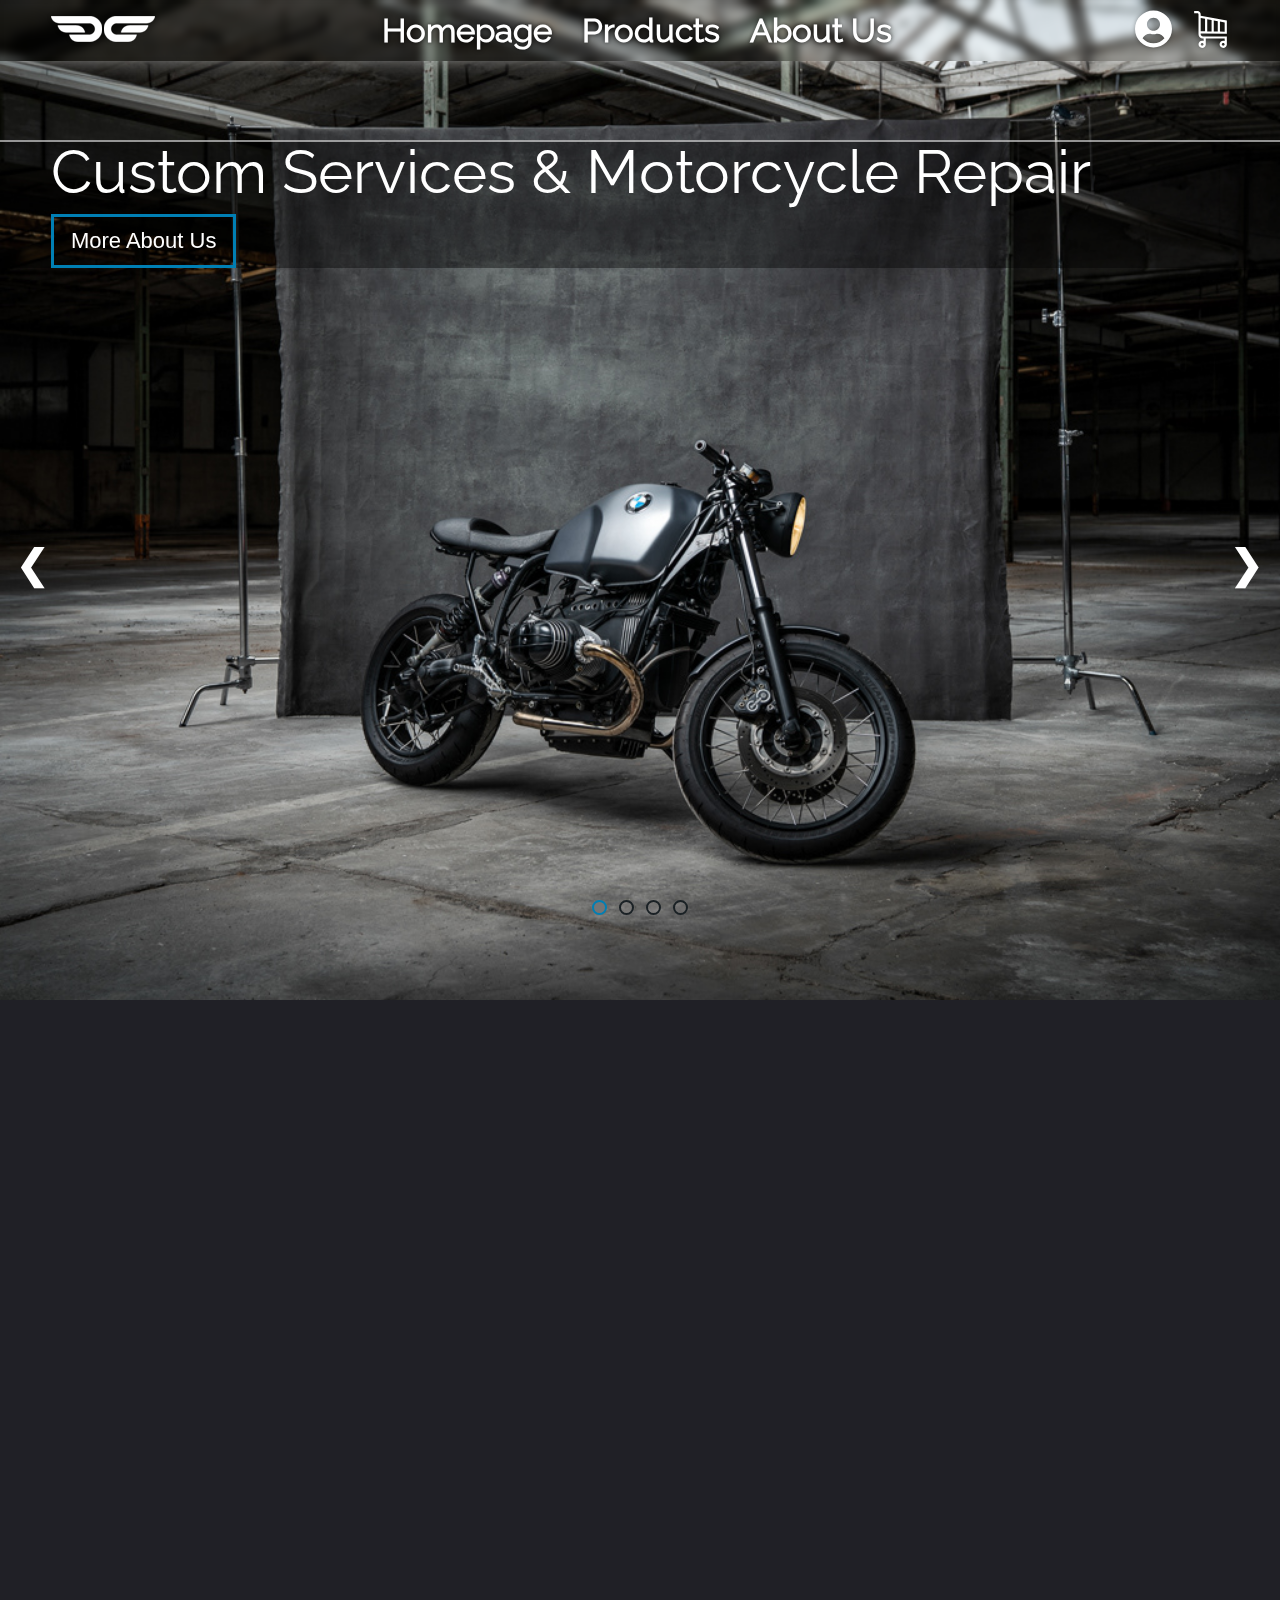
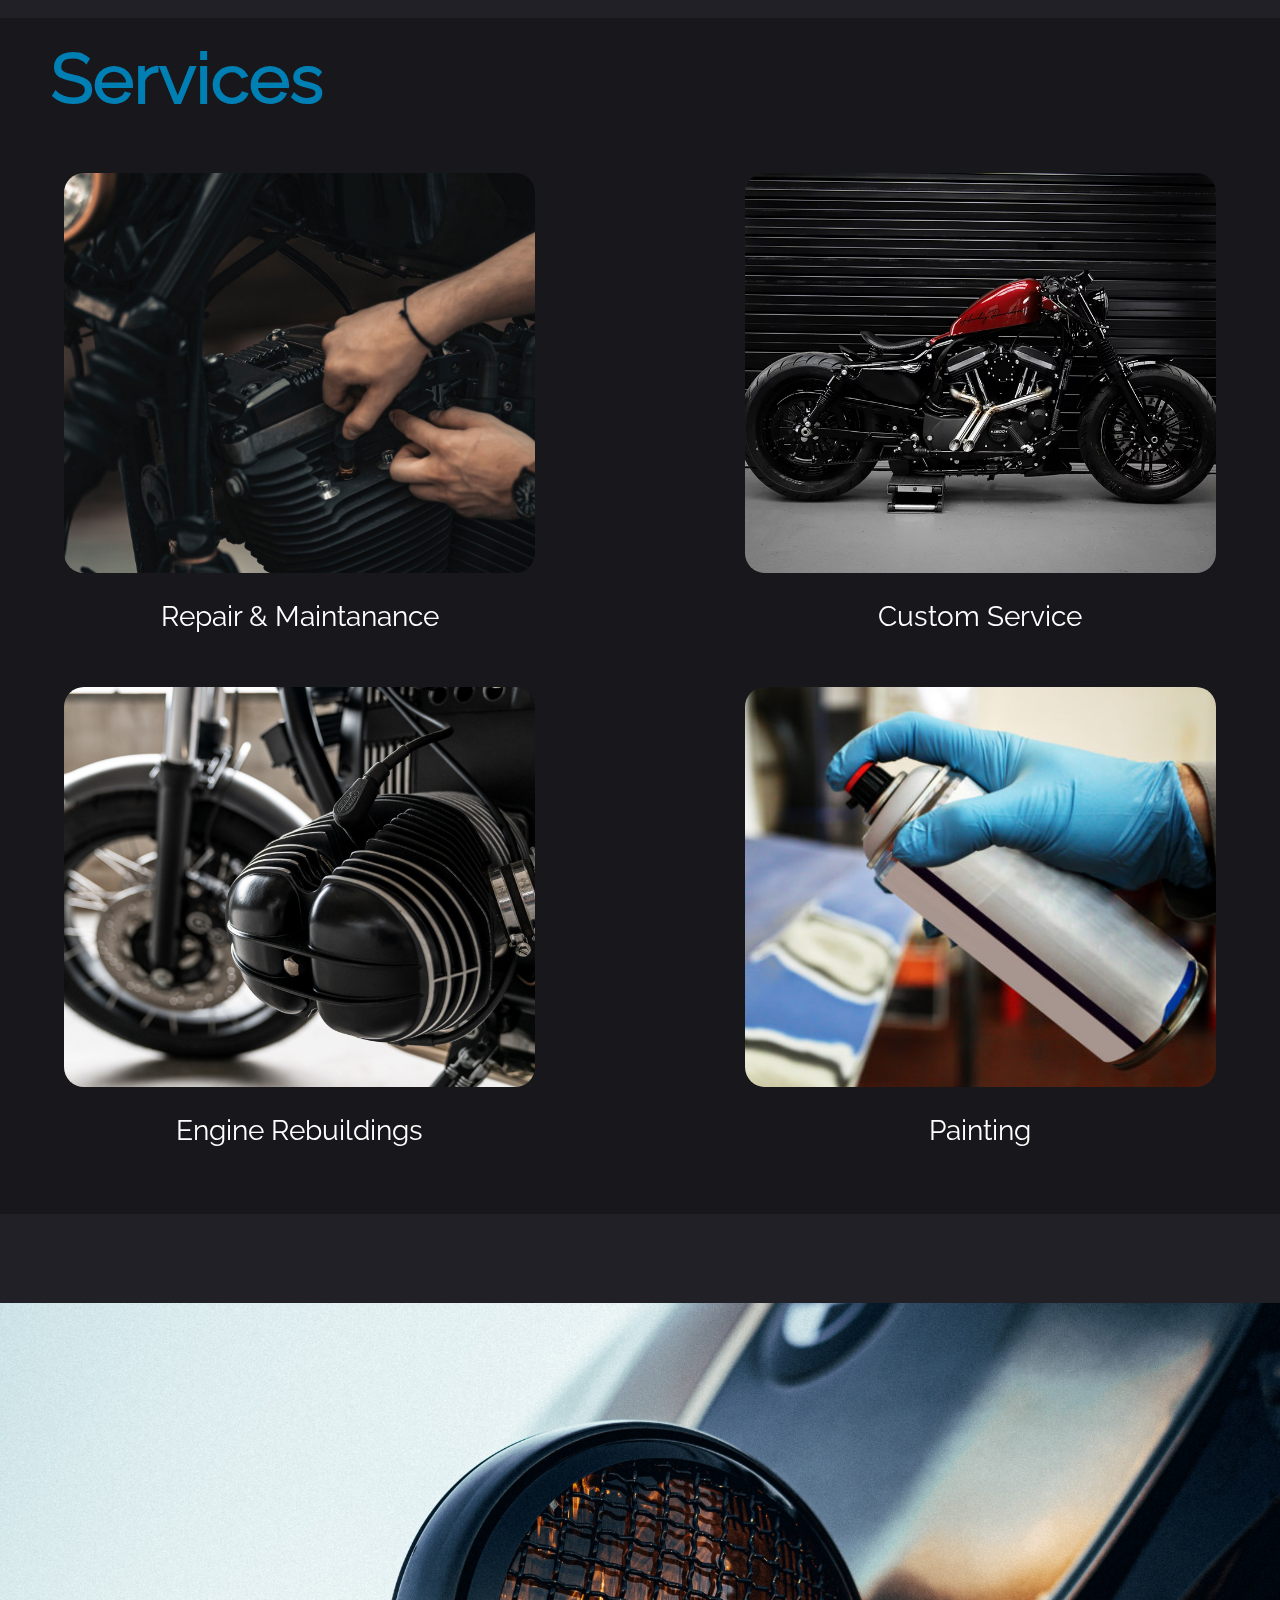
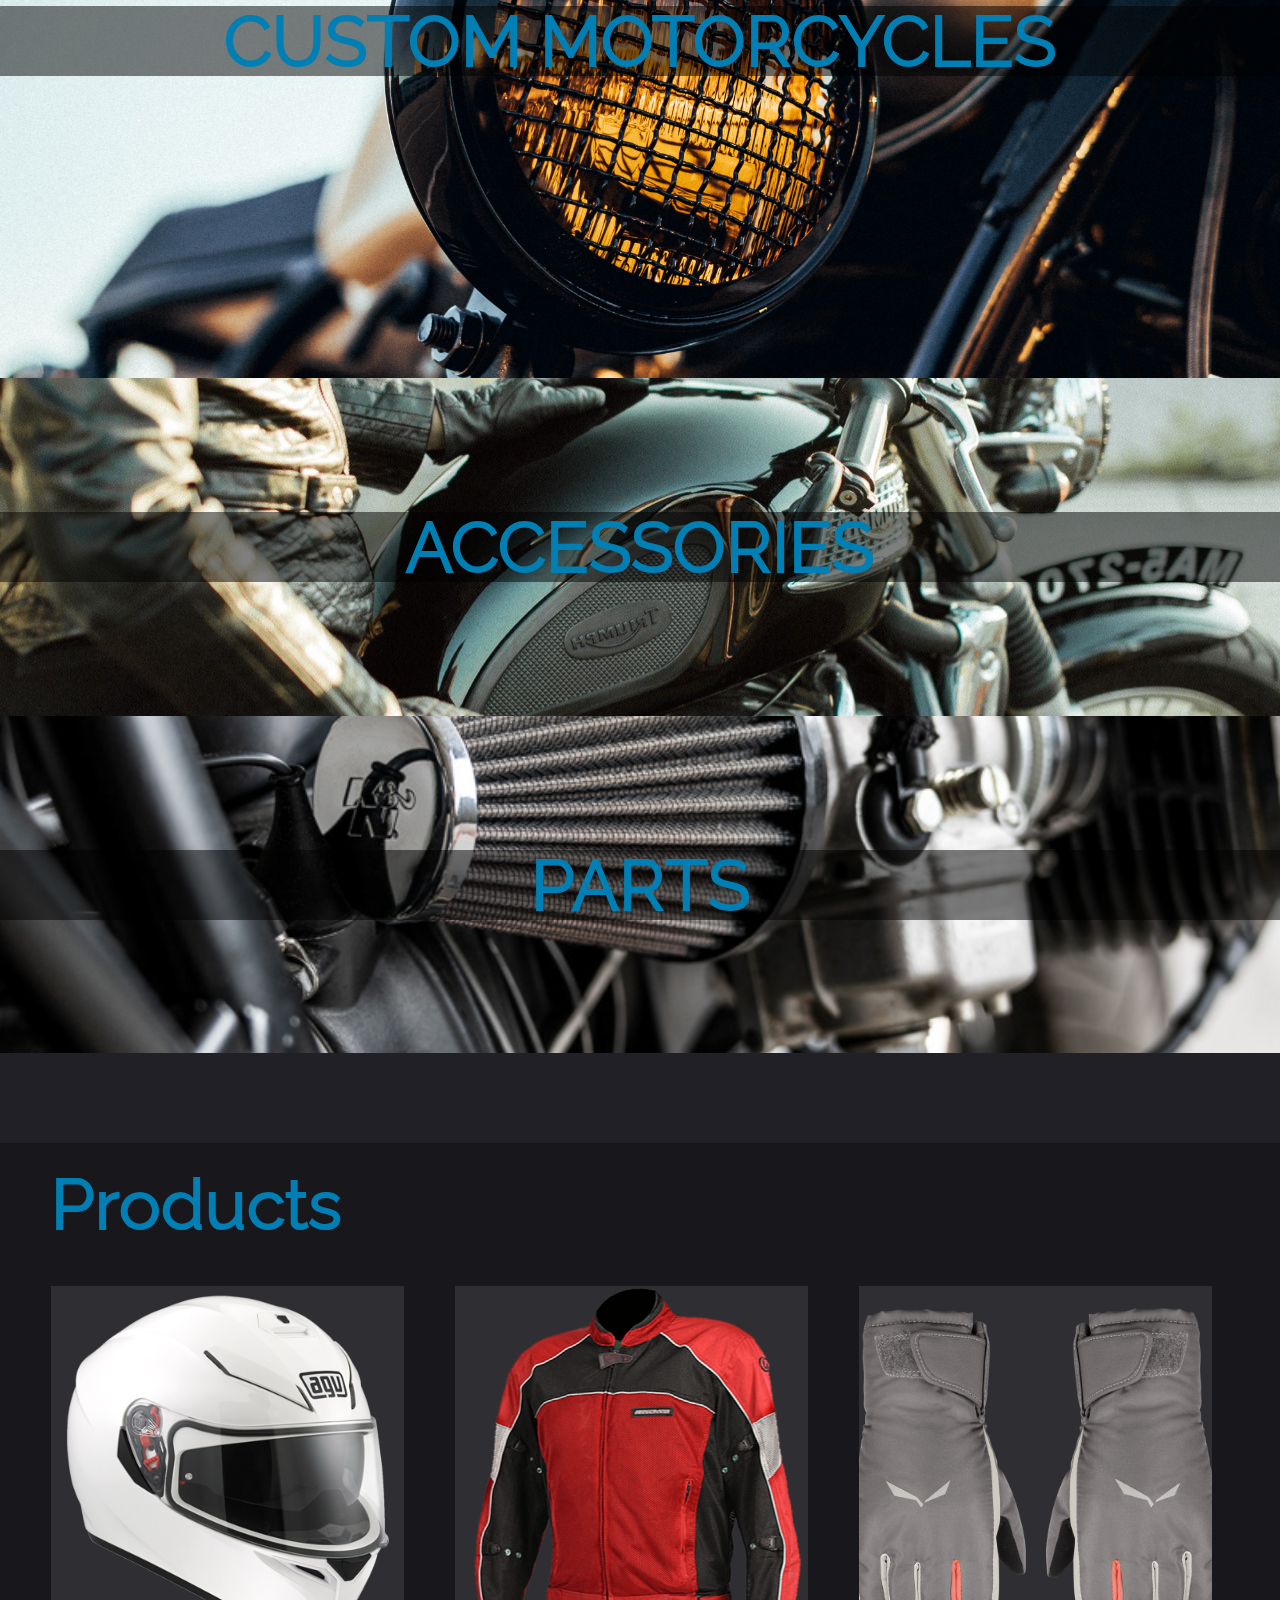
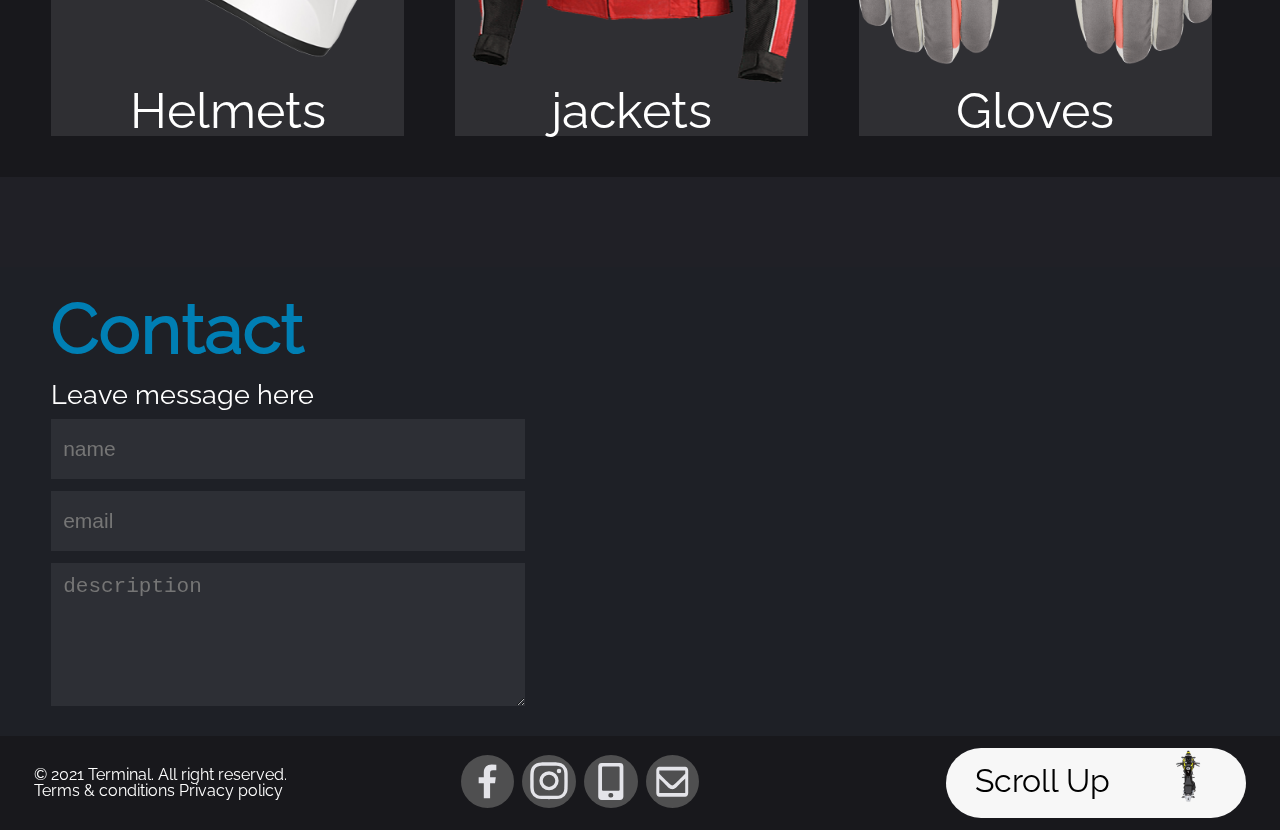
<file: index.html>
<!DOCTYPE html>
<html lang="en">
<head>
    <meta charset="UTF-8">
    <meta name="viewport" content="width=device-width, initial-scale=1.0">
    <!-- seo meta tags -->
    <meta name="description" content="Homepage">
    <meta name="keywords" content="Motorcycle shop,Motorcycle service">
    <meta name="author" content="Beso Gigashvili">
    <!-- facebook  meta tags -->
    <meta property="og:url"                content="" />
    <meta property="og:type"               content="Project" />
    <meta property="og:title"              content="Motorcycle service" />
    <meta property="og:description"        content="Final Project" />
    <meta property="og:image"              content="images/" />
    <link rel="stylesheet" href="https://unpkg.com/aos@next/dist/aos.css" />
    <link rel="stylesheet" href="styles/reset.css">
    <link rel="stylesheet" href="styles/font.css">
    <link rel="stylesheet" href="styles/main.css">
    <title>Homepage</title>
</head>
<body>
    <div id="loader">
        <img class="loaderlogo" src="images/icons/logo.png" alt="logo">
        <div class="circle"> 
          <div class="rotate"> </div>
        </div>
    </div> 
    <div id="container">
    <header>
        <div class="logo">
            <a href="#"><img src="images/icons/logo.png" alt="logo"></a>
        </div>
        <nav>
            <ul>
                <li><a href="index.html">Homepage</a></li>
                <li><a href="index2.html">Products</a></li>
                <li><a href="index3.html">About Us</a></li>
            </ul>
        </nav>
        <div class="authentication">
            <img src="images/icons/user-circle-solid.svg" alt="personalPage">
            <img src="images/icons/shopping-cart.svg" alt="shopping-cart">
        </div> 
        <div class="burger-icon" id="burger">
            <img src="images/icons/Group 47.png" alt="burger"> 
        </div>    
            <div class="mobile-nav" id="nav">
                <img id="x" src="images/icons/Group 26.png" alt="x">
                <ul>
                    <li><a  class="navbar-li" href="index.html">Homepage</a></li>
                    <li><a  class="navbar-li" href="index2.html">Products</a></li>
                    <li><a  class="navbar-li" href="index3.html">About Us</a></li>
                </ul>
                <div class="authentication mobile-authentication">
                    <img src="images/icons/user-circle-solid.svg" alt="personalPage">
                    <img src="images/icons/shopping-cart.svg" alt="shopping-cart">
                </div> 
            </div>
    </header>
    <!--section 1 -->
    <div class="slides">
        <div class="mySlides">
            <img src="images/fe135069579589.5b8654ddb0330.jpg" alt="helmets">
            <div class="banner-text">
                <h2>Custom Services &
                    Motorcycle Repair 
                </h2>
                <button>More About Us</button>
            </div> 
        </div>
        <div class="mySlides">
            <img src="images/3389c3281705b0fc6b49fc688e235d8b.jpg" alt="helmets">
            <div class="banner-text">
                <h2>Premium Helmets Superior Comfort & Protection</h2>
                <button>More About Us</button>
            </div> 
        </div>
        <div class="mySlides">
            <img src="images/building-vehicle-motorbike-motorcycle.jpg" alt="helmets">
            <div class="banner-text">
                <h2>Custom Services &
                    Motorcycle Repair</h2>
                <button>More About Us</button>
            </div> 
        </div>
        <div class="mySlides">
            <img src="images/961798107386379.5fa59794be428.jpg" alt="helmets">
            <div class="banner-text">
                <h2>Custom Services &
                    Motorcycle Repair</h2>
                <button>More About Us</button>
            </div> 
        </div>
        <a class="prev" onclick="plusSlides(-1)">&#10094;</a>
        <a class="next" onclick="plusSlides(1)">&#10095;</a>
        <div class="dots">
            <span class="dot" onclick="currentSlide(1)"></span> 
            <span class="dot" onclick="currentSlide(2)"></span> 
            <span class="dot" onclick="currentSlide(3)"></span>
            <span class="dot" onclick="currentSlide(4)"></span>
        </div>
    </div>
    <!-- news -->
    <div class="news">
        <div class="child-box" data-aos="fade"><p>Save Up To 50% On Fullface Helmets</p></div>
        <div class="child-box" data-aos="fade"><p> Winter Clothing & Gear</p></div>
    </div>
        
        <!-- service -->
    <div class="main-block">
        <h3>Services</h3>
        <div class="service-box">
            <a href="about.html" class="services">
                <div class="image">
                    <div class="hover"> 
                        <p> Book Now </p>
                    </div> 
                </div>
                <h4 class="title" >Repair & Maintanance</h3>
            </a>
            <a href="#" class="services" >
                <div class="image">
                    <div class="hover"> 
                        <p> Our Projects </p>
                    </div>
                </div>     
                <h4 class="title" >Custom Service</h3>
            </a>
            <a href="#" class="services" >
                <div class="image">
                    <div class="hover"> 
                        <p> Book Now </p>
                    </div>
                </div>     
                <h4 class="title" >Engine Rebuildings</h3>
            </a>
            <a href="#" class="services" >
                <div class="image">
                    <div class="hover"> 
                        <p> View Detail </p>
                    </div>
                </div>     
                <h4 class="title" >Painting</h3>
            </a>
        </div>
    </div>
    <!-- custom-motorcycles -->
    <div class="custom-motorcycles">
        <div class="left"> <p>CUSTOM MOTORCYCLES</p> </div>
        <div class="right">
            <div class="upper"> <p> ACCESSORIES </p></div>
            <div class="lower"><p> PARTS </p> </div>
        </div>
    </div>
    <!-- Products -->
        <div class="main-block">
            <h3>Products</h3>
            <div class="service-box product">
                <a href="products.html" class="products"  >
                    <div class="product-image">
                        <div class="hover"> </div> 
                    </div>
                    <p> Helmets </p>
                </a>
                <a href="products.html" class="products"  >
                    <div class="product-image">
                        <div class="hover"></div>
                    </div>     
                    <p> jackets </p>
                </a>
                <a href="products.html" class="products"  >
                    <div class="product-image">
                        <div class="hover"> </div>
                    </div>     
                    <p> Gloves </p>
                </a>
            </div>
        </div>
    </div>
    <!-- contact  -->
    <div class="contact"> 
        <div class="content">
            <form action="registration.php" method="post" class="forms">
                <h3>Contact</h3>
                <label for="name" class="labels">Leave message here</label>
                <input type="text" name="username" id="username" class="username" placeholder="name">
                <input type="email" name="email" id="email" class="email" placeholder="email">
                <textarea name="description" class="description" placeholder="description"></textarea>
                <!-- <div type="button" id="send"> <img src="image/icons/send.png" alt="">Send</button> -->
                <!-- <label for="name" class="labels">join our mailing list</label> -->
            </form>
            <div class="map">
                <iframe src="https://www.google.com/maps/embed?pb=!1m14!1m8!1m3!1d11913.555626871937!2d44.7485469!3d41.7121261!3m2!1i1024!2i768!4f13.1!3m3!1m2!1s0x0%3A0x1a288ebaca06c847!2z4YOj4YOc4YOY4YOa4YOQ4YOR4YOYIC8gVU5JTEFC!5e0!3m2!1ska!2sge!4v1610044682204!5m2!1ska!2sge" width="100%" height="100%" frameborder="0" style="border:0;" allowfullscreen="" aria-hidden="false" tabindex="0"></iframe>
            </div>
        </div>
    </div>
        <footer>
            <div class="footerDiv">
                <div> 
                    <p> © 2021 Terminal. All right reserved. </p>
                    <a href="#">Terms & conditions     Privacy policy</a>
                </div>
                <div class="footer-icons">  
                    <a href="#" class="icon"><img src="images/icons/facebook.svg" alt="facebok"></a>
                    <a href="#" class="icon"><img src="images/icons/instagram.svg" alt="instagram"></a>
                    <a href="#" class="icon"><img src="images/icons/mobile.svg" alt="mobile"></a>
                    <a href="#" class="icon"><img src="images/icons/mail.svg" alt="mail"></a>
                </div>
                <div type="button" id="up"> 
                    <p>Scroll Up</p>
                    <img src="images/scroll up.png" alt="scroll up">
                </div>
            </div>
        </footer>
    </div>
</div> 


<script src="https://ajax.googleapis.com/ajax/libs/jquery/3.5.1/jquery.min.js"></script>
<script src="javascript/app.js" defer></script>   
<script src="https://unpkg.com/aos@next/dist/aos.js"></script>
<script>
    AOS.init({
        offset: 400 ,
        duration: 1500 ,
});
</script>
</body>
</html>
</file>
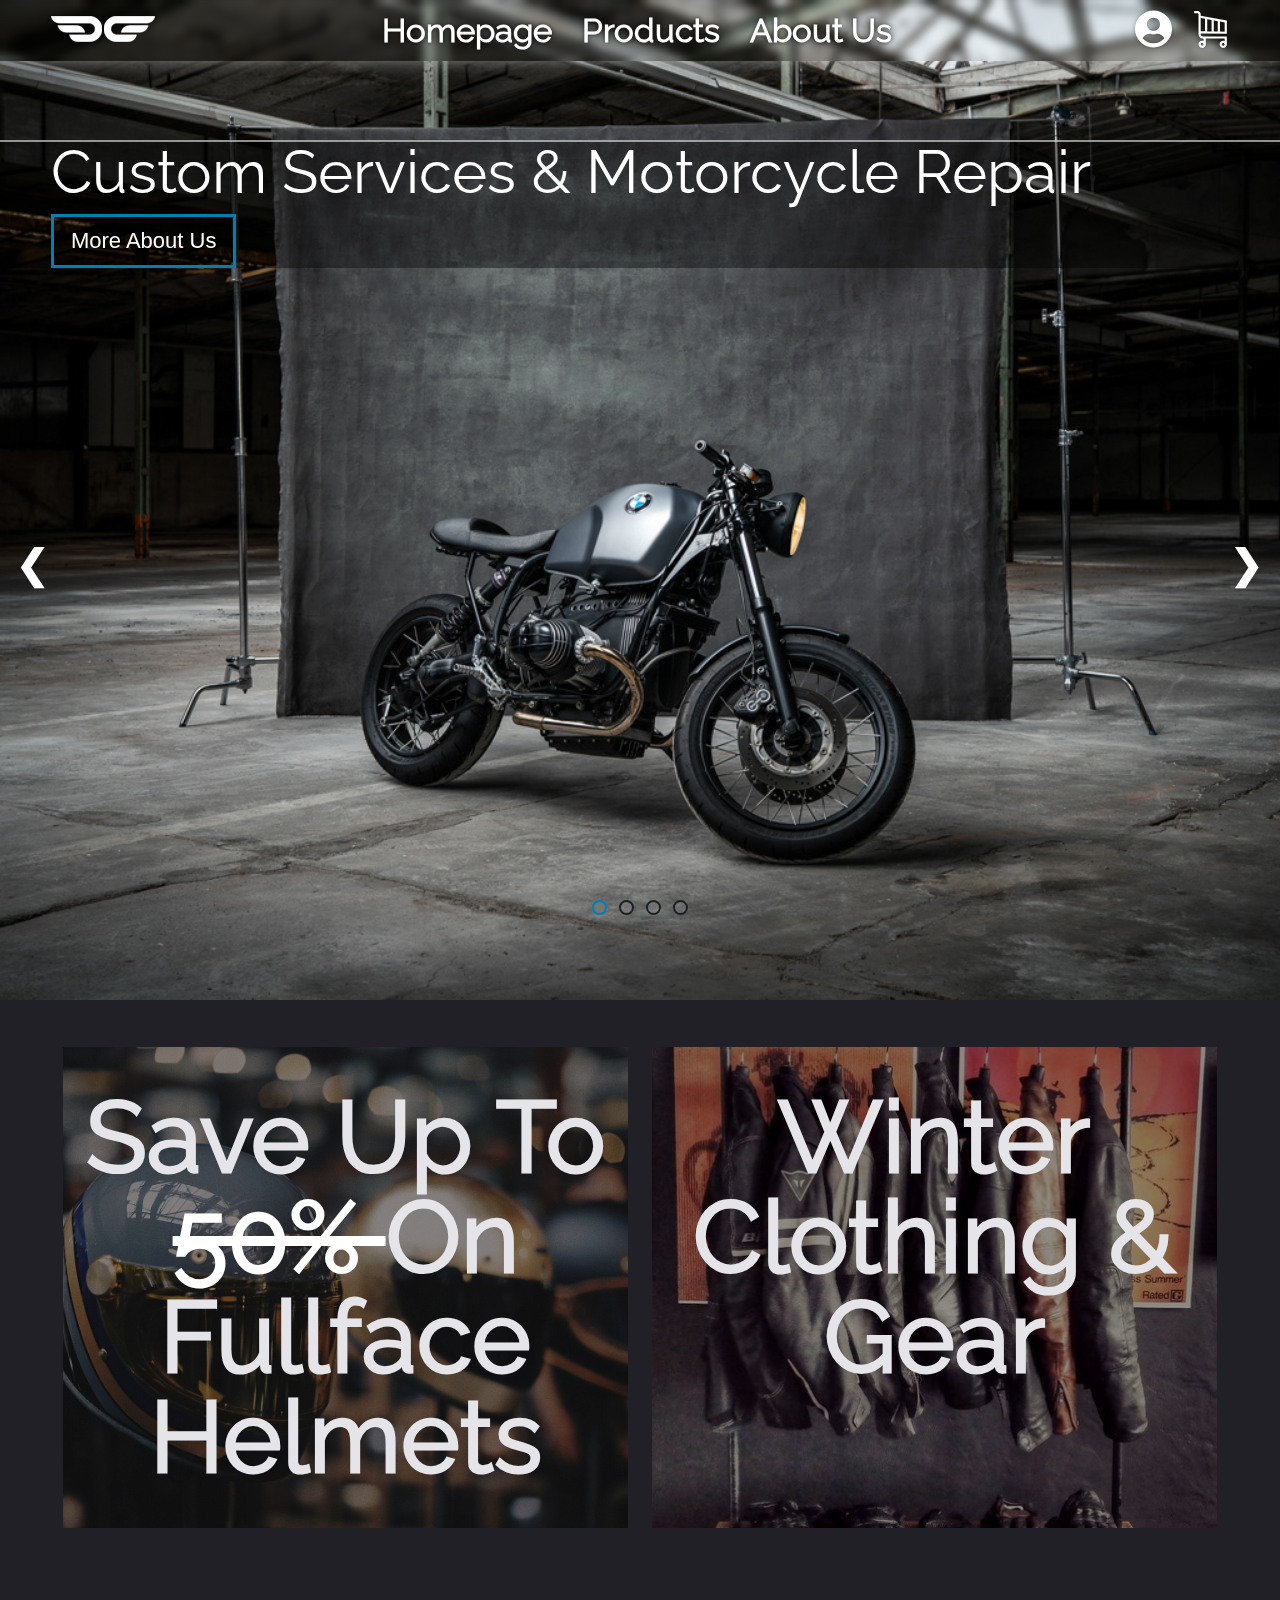
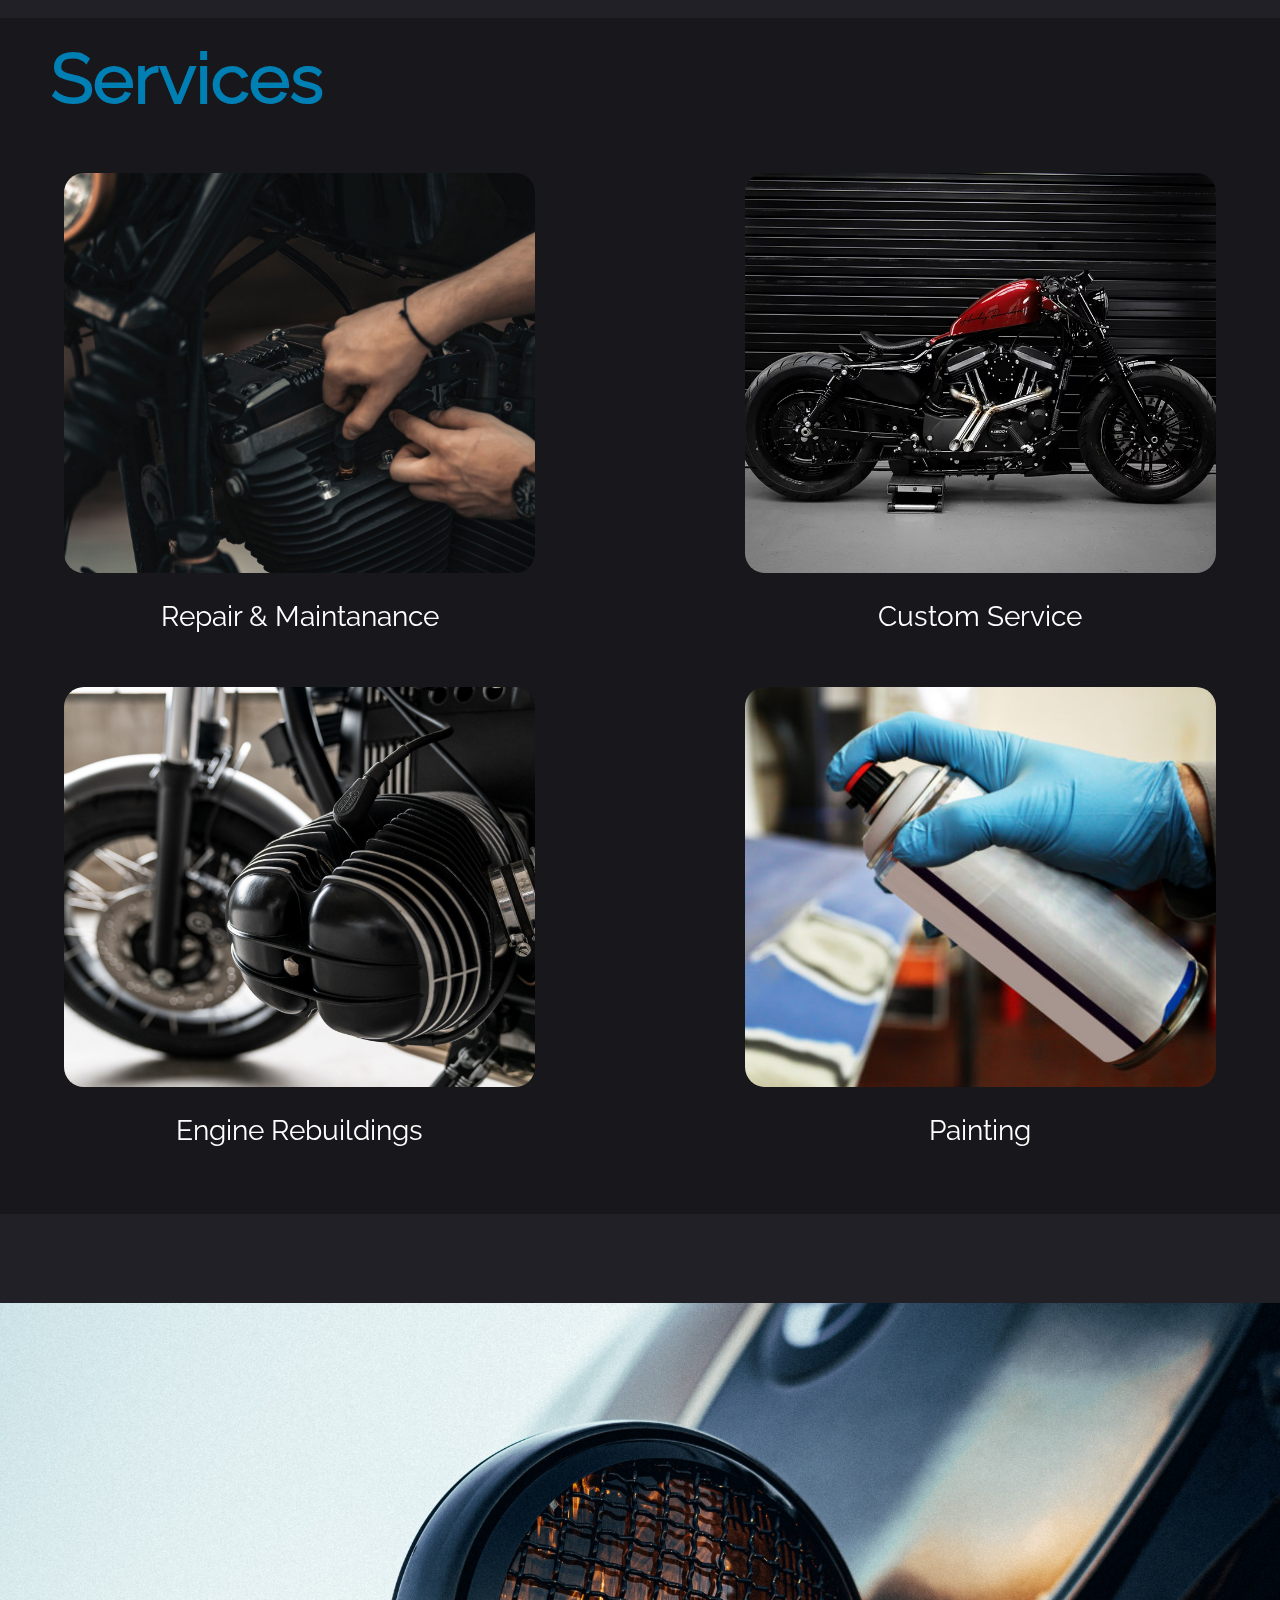
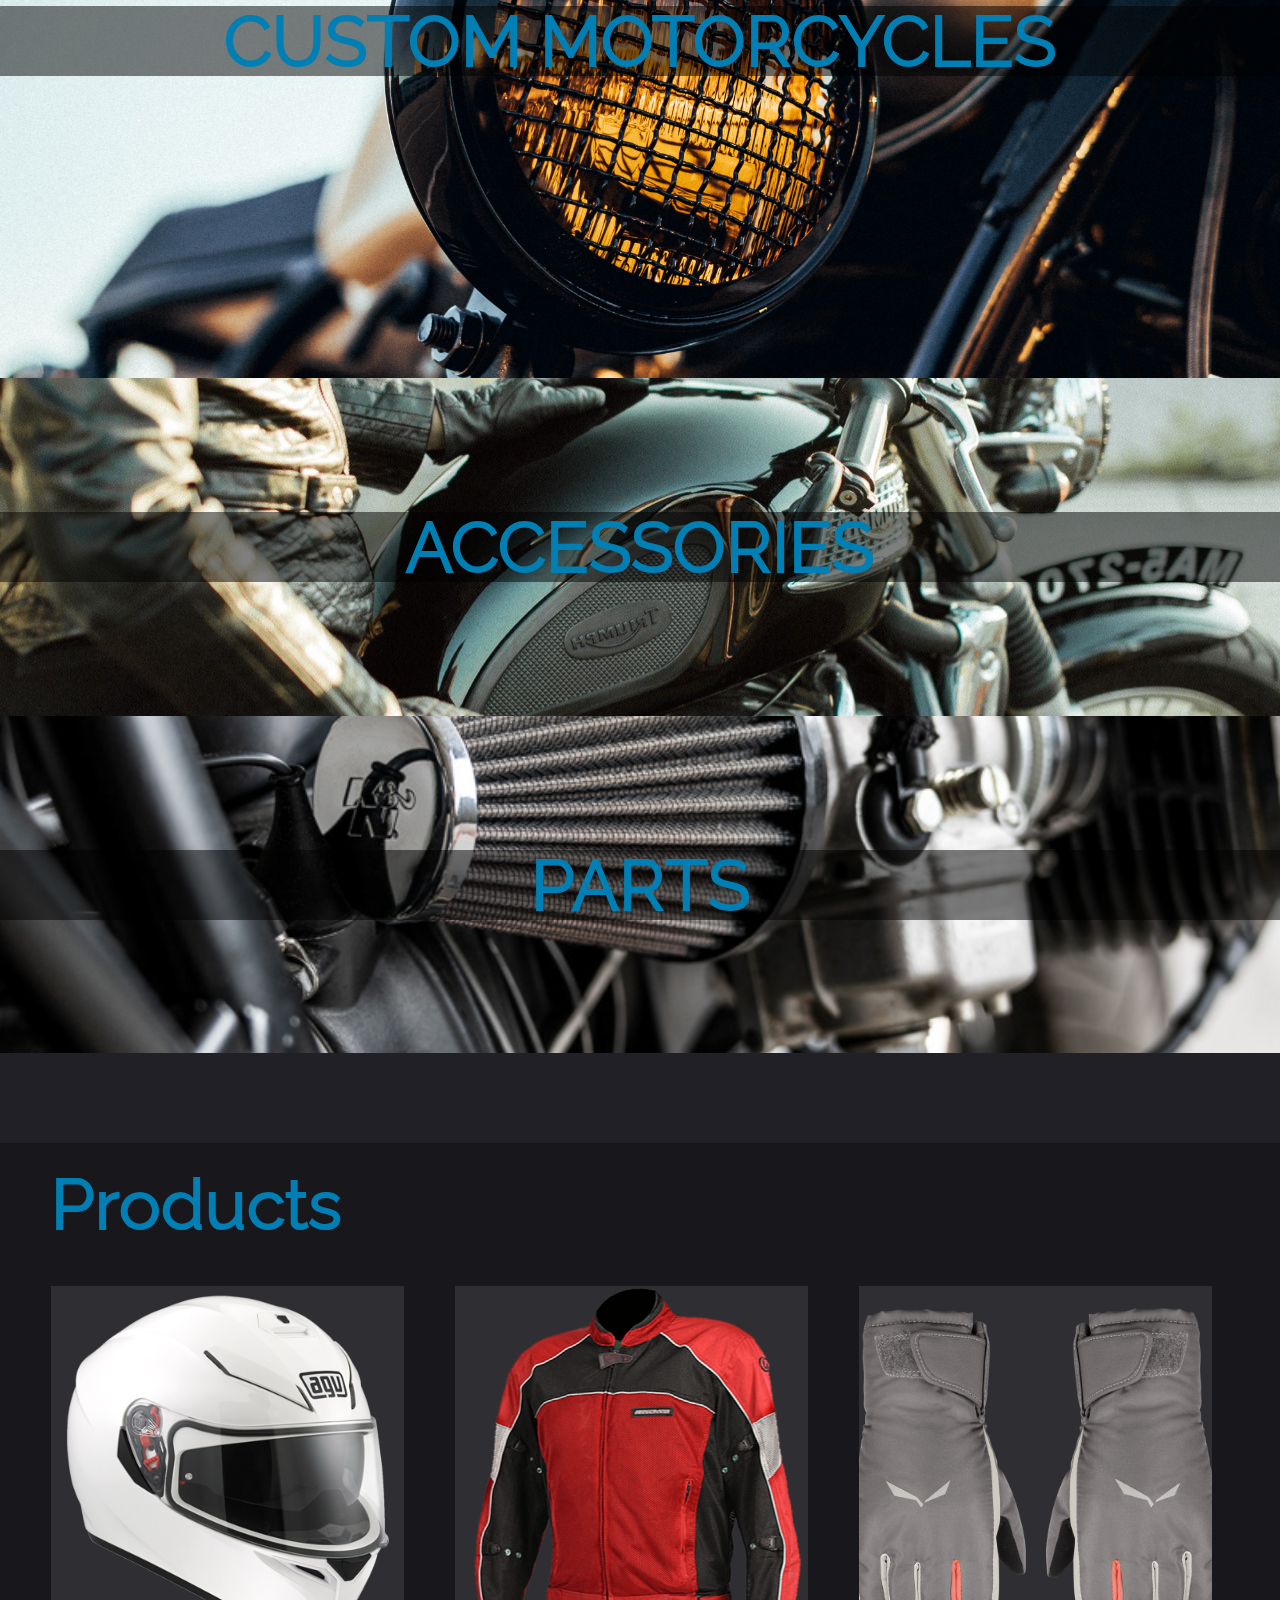
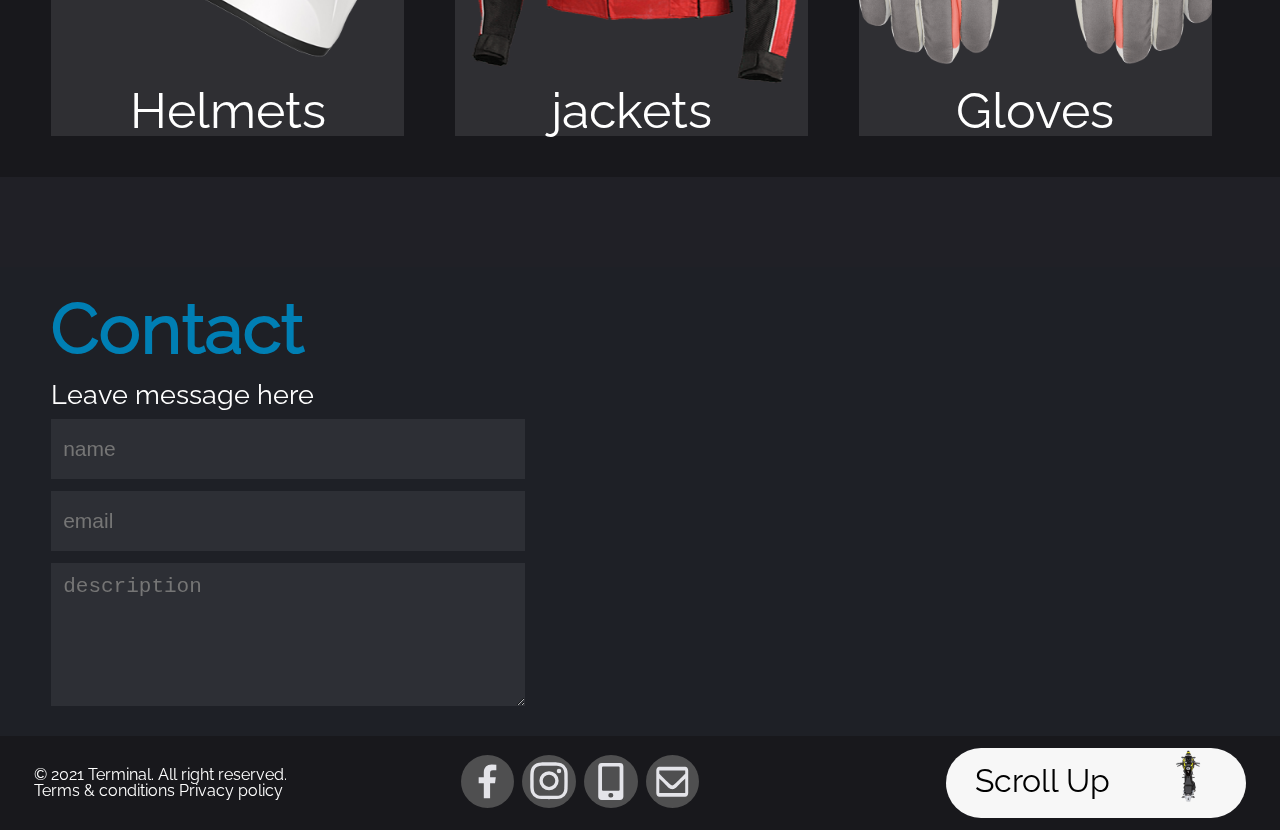
<file: index1.html>
<!DOCTYPE html>
<html lang="en">
<head>
    <meta charset="UTF-8">
    <meta name="viewport" content="width=device-width, initial-scale=1.0">
    <!-- seo meta tags -->
    <meta name="description" content="Homepage">
    <meta name="keywords" content="Motorcycle shop,Motorcycle service">
    <meta name="author" content="Beso Gigashvili">
    <!-- facebook  meta tags -->
    <meta property="og:url"                content="" />
    <meta property="og:type"               content="Project" />
    <meta property="og:title"              content="Motorcycle service" />
    <meta property="og:description"        content="Final Project" />
    <meta property="og:image"              content="images/icons/" />
    <link href="https://fonts.googleapis.com/css2?family=Big+Shoulders+Stencil+Text:wght@700&display=swap" rel="stylesheet">
    <link rel="stylesheet" href="styles/reset.css">
    <link rel="stylesheet" href="styles/font.css">
    <link rel="stylesheet" href="styles/main.css">
    <title>Homepage</title>
</head>
<body>
    <div id="loader">
        <img class="loaderlogo" src="images/icons/logo.png" alt="logo">
        <div class="circle"> 
          <div class="rotate"> </div>
        </div>
    </div> 
    <div id="container">
    <header>
        <div class="logo">
            <a href="#"><img src="images/icons/logo.png" alt="logo"></a>
        </div>
        <nav>
            <ul>
                <li><a href="index.html">Homepage</a></li>
                <li><a href="index2.html">Products</a></li>
                <li><a href="index3.html">About Us</a></li>
            </ul>
        </nav>
        <div class="authentication">
            <img src="images/icons/user-circle-solid.svg" alt="personalPage">
            <img src="images/icons/shopping-cart.svg" alt="shopping-cart">
        </div> 
        <div class="burger-icon" id="burger">
                <img src="images/icons/Group 47.png" alt="burger"> 
        </div>    
                <div class="mobile-nav" id="nav">
                    <img id="x" src="images/icons/Group 26.png" alt="x">
                    <ul>
                        <li><a  class="navbar-li" href="index.html">Homepage</a></li>
                        <li><a  class="navbar-li" href="index2.html">Products</a></li>
                        <li><a  class="navbar-li" href="index3.html">About Us</a></li>
                    </ul>
                    <div class="authentication">
                        <img src="images/icons/user-circle-solid.svg" alt="personalPage">
                        <img src="images/icons/shopping-cart.svg" alt="shopping-cart">
                    </div> 
                </div>
            
        
    </header>
    
    <!--section 1 -->
    <div class="slides">
        <div class="mySlides">
            <img src="images/fe135069579589.5b8654ddb0330.jpg" alt="helmets">
            <div class="banner-text">
                <h2>Custom Services &
                    Motorcycle Repair 
                </h2>
                <button>More About Us</button>
            </div> 
        </div>
        <div class="mySlides">
            <img src="images/3389c3281705b0fc6b49fc688e235d8b.jpg" alt="helmets">
            <div class="banner-text">
                <h2>Premium Helmets Superior Comfort & Protection</h2>
                <button>More About Us</button>
            </div> 
        </div>
        <div class="mySlides">
            <img src="images/building-vehicle-motorbike-motorcycle.jpg" alt="helmets">
            <div class="banner-text">
                <h2>Custom Services &
                    Motorcycle Repair</h2>
                <button>More About Us</button>
            </div> 
        </div>
        <div class="mySlides">
            <img src="images/961798107386379.5fa59794be428.jpg" alt="helmets">
            <div class="banner-text">
                <h2>Custom Services &
                    Motorcycle Repair</h2>
                <button>More About Us</button>
            </div> 
        </div>
        <a class="prev" onclick="plusSlides(-1)">&#10094;</a>
        <a class="next" onclick="plusSlides(1)">&#10095;</a>
        <div class="dots">
            <span class="dot" onclick="currentSlide(1)"></span> 
            <span class="dot" onclick="currentSlide(2)"></span> 
            <span class="dot" onclick="currentSlide(3)"></span>
            <span class="dot" onclick="currentSlide(4)"></span>
        </div>
    </div>
    <!-- news -->
    <div class="news">
        <div class="child-box"><p>Save Up To <span> 50% </span>On Fullface Helmets</p></div>
        <div class="child-box"><p> Winter Clothing & Gear</p></div>
    </div>
        
        <!-- service -->
    <div class="main-block">
        <h3>Services</h3>
        <div class="service-box">
            <a href="about.html" class="services">
                <div class="image">
                    <div class="hover"> 
                        <p> Book Now </p>
                    </div> 
                </div>
                <h4 class="title" >Repair & Maintanance</h3>
            </a>
            <a href="#" class="services">
                <div class="image">
                    <div class="hover"> 
                        <p> Our Projects </p>
                    </div>
                </div>     
                <h4 class="title" >Custom Service</h3>
            </a>
            <a href="#" class="services">
                <div class="image">
                    <div class="hover"> 
                        <p> Book Now </p>
                    </div>
                </div>     
                <h4 class="title" >Engine Rebuildings</h3>
            </a>
            <a href="#" class="services">
                <div class="image">
                    <div class="hover"> 
                        <p> View Detail </p>
                    </div>
                </div>     
                <h4 class="title" >Painting</h3>
            </a>
        </div>
    </div>
    <!-- custom-motorcycles -->
    <div class="custom-motorcycles">
        <div class="left"> <p>CUSTOM MOTORCYCLES</p> </div>
        <div class="right">
            <div class="upper"> <p> ACCESSORIES </p></div>
            <div class="lower"><p> PARTS </p> </div>
        </div>
    </div>
    <!-- Products -->
        <div class="main-block">
            <h3>Products</h3>
            <div class="service-box">
                <a href="products.html" class="products">
                    <div class="product-image">
                        <div class="hover"> </div> 
                    </div>
                    <p> Helmets </p>
                </a>
                <a href="products.html" class="products">
                    <div class="product-image">
                        <div class="hover"></div>
                    </div>     
                    <p> jackets </p>
                </a>
                <a href="products.html" class="products">
                    <div class="product-image">
                        <div class="hover"> </div>
                    </div>     
                    <p> Gloves </p>
                </a>
            </div>
        </div>
    </div>
    <!-- contact  -->
    <div class="contact">
        
        <div class="content">
            
            <form action="registration.php" method="post" class="forms">
                <h3>Contact</h3>
                <label for="name" class="labels">Leave message here</label>
                <input type="text" name="username" id="username" class="username" placeholder="name">
                <input type="email" name="email" id="email" class="email" placeholder="email">
                <textarea name="description" class="description" placeholder="description"></textarea>
                <!-- <div type="button" id="send"> <img src="image/icons/send.png" alt="">Send</button> -->
                <!-- <label for="name" class="labels">join our mailing list</label> -->
            </form>
            <div class="map">
                <iframe src="https://www.google.com/maps/embed?pb=!1m14!1m8!1m3!1d11913.555626871937!2d44.7485469!3d41.7121261!3m2!1i1024!2i768!4f13.1!3m3!1m2!1s0x0%3A0x1a288ebaca06c847!2z4YOj4YOc4YOY4YOa4YOQ4YOR4YOYIC8gVU5JTEFC!5e0!3m2!1ska!2sge!4v1610044682204!5m2!1ska!2sge" width="100%" height="100%" frameborder="0" style="border:0;" allowfullscreen="" aria-hidden="false" tabindex="0"></iframe>
            </div>
        </div>
    </div>
        <footer>
            <div class="footerDiv">
                <div> 
                    <p> © 2021 Terminal. All right reserved. </p>
                    <a href="#">Terms & conditions     Privacy policy</a>
                </div>
                <div>  
                    <a href="#" class="icon"><img src="images/icons/facebook.svg" alt="facebok"></a>
                    <a href="#" class="icon"><img src="images/icons/instagram.svg" alt="instagram"></a>
                    <a href="#" class="icon"><img src="images/icons/mobile.svg" alt="mobile"></a>
                    <a href="#" class="icon"><img src="images/icons/mail.svg" alt="mail"></a>
                </div>
                <div type="button" id="up"> 
                    <p>Scroll Up</p>
                    <img src="images/scroll up.png" alt="scroll up">
                </div>
            </div>
        </footer>
    </div>
</div>    
<script src="https://ajax.googleapis.com/ajax/libs/jquery/3.5.1/jquery.min.js"></script>
<script src="java/app.js" defer></script>    
</body>
</html>
</file>
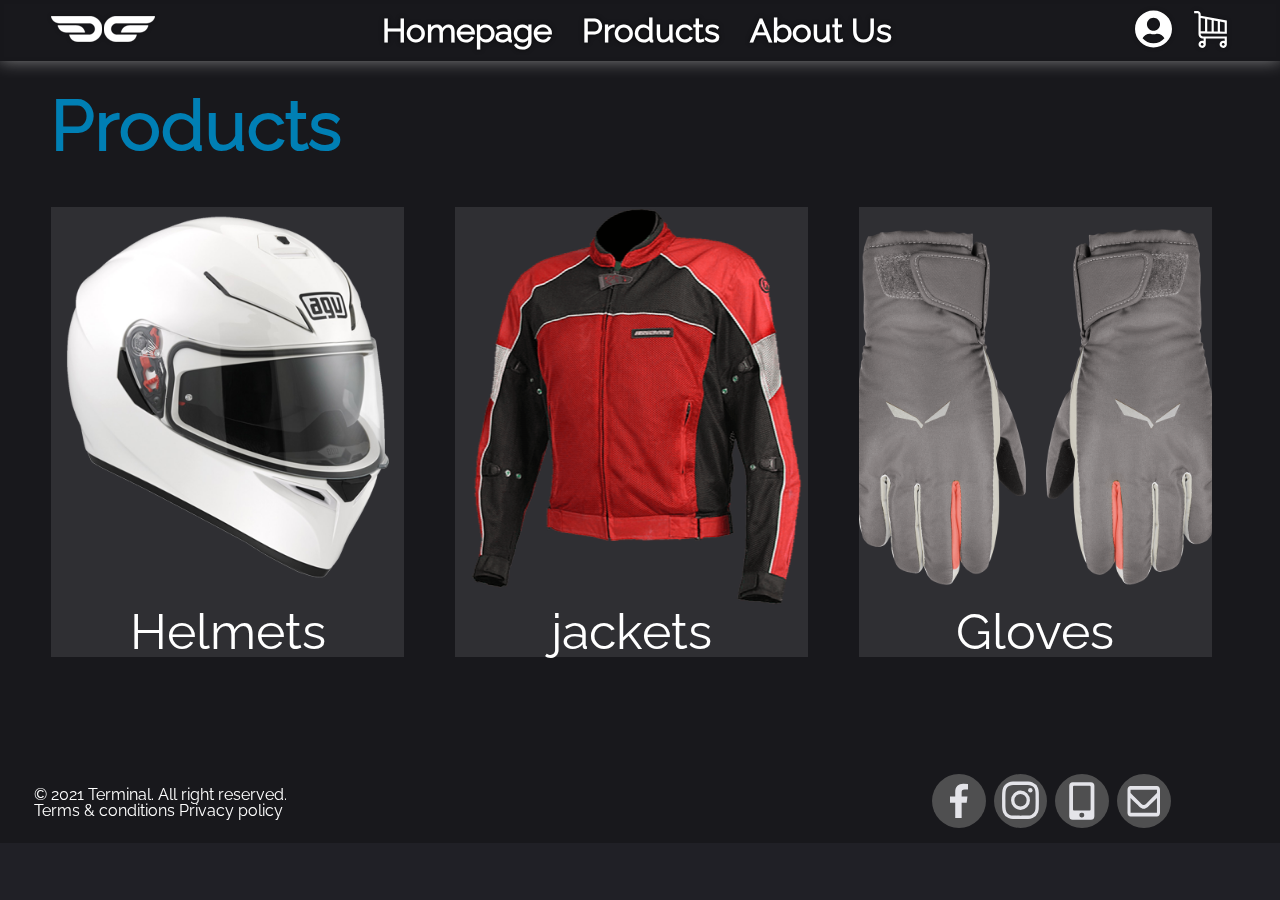
<file: index2.html>
<!DOCTYPE html>
<html lang="en">
<head>
    <meta charset="UTF-8">
    <meta name="viewport" content="width=device-width, initial-scale=1.0">
    <!-- seo meta tags -->
    <meta name="description" content="Homepage">
    <meta name="keywords" content="Motorcycle shop,Motorcycle service">
    <meta name="author" content="Beso Gigashvili">
    <!-- facebook  meta tags -->
    <meta property="og:url"                content="" />
    <meta property="og:type"               content="Project" />
    <meta property="og:title"              content="Motorcycle service" />
    <meta property="og:description"        content="Final Project" />
    <meta property="og:image"              content="images/icons/" />
    <link href="https://fonts.googleapis.com/css2?family=Big+Shoulders+Stencil+Text:wght@700&display=swap" rel="stylesheet">
    <link rel="stylesheet" href="styles/reset.css">
    <link rel="stylesheet" href="styles/font.css">
    <link rel="stylesheet" href="styles/main.css">
    <title>Products</title>
</head>
<body>
    <div id="loader">
        <img class="loaderlogo" src="images/icons/logo.png" alt="logo">
        <div class="circle"> 
          <div class="rotate"> </div>
        </div>
    </div> 
    <div id="container">
        <header>
            <div class="logo">
                <a href="#"><img src="images/icons/logo.png" alt="logo"></a>
            </div>
            <nav>
                <ul>
                    <li><a href="index.html">Homepage</a></li>
                    <li><a href="index2.html">Products</a></li>
                    <li><a href="index3.html">About Us</a></li>
                </ul>
            </nav>
            <div class="authentication">
                <img src="images/icons/user-circle-solid.svg" alt="personalPage">
                <img src="images/icons/shopping-cart.svg" alt="shopping-cart">
            </div> 
            <div class="burger-icon" id="burger">
                <img src="images/icons/Group 47.png" alt="burger"> 
            </div>    
                <div class="mobile-nav" id="nav">
                    <img id="x" src="images/icons/Group 26.png" alt="x">
                    <ul>
                        <li><a  class="navbar-li" href="index.html">Homepage</a></li>
                        <li><a  class="navbar-li" href="index2.html">Products</a></li>
                        <li><a  class="navbar-li" href="index3.html">About Us</a></li>
                    </ul>
                    <div class="authentication mobile-authentication">
                        <img src="images/icons/user-circle-solid.svg" alt="personalPage">
                        <img src="images/icons/shopping-cart.svg" alt="shopping-cart">
                    </div> 
                </div>
        </header>
        <div class="main-block product-page">
            <h3>Products</h3>
            <div class="service-box">
                <a href="index4.html" class="products">
                    <div class="product-image">
                        <div class="hover"> </div> 
                    </div>
                    <p> Helmets </p>
                </a>
                <a href="index4.html" class="products">
                    <div class="product-image">
                        <div class="hover"></div>
                    </div>     
                    <p> jackets </p>
                </a>
                <a href="index4.html" class="products">
                    <div class="product-image">
                        <div class="hover"> </div>
                    </div>     
                    <p> Gloves </p>
                </a>
            </div>
        </div>
        <footer>
            <div class="footerDiv">
                <div> 
                    <p> © 2021 Terminal. All right reserved. </p>
                    <a href="#">Terms & conditions     Privacy policy</a>
                </div>
                <div class="footer-icons">  
                    <a href="#" class="icon"><img src="images/icons/facebook.svg" alt="facebok"></a>
                    <a href="#" class="icon"><img src="images/icons/instagram.svg" alt="instagram"></a>
                    <a href="#" class="icon"><img src="images/icons/mobile.svg" alt="mobile"></a>
                    <a href="#" class="icon"><img src="images/icons/mail.svg" alt="mail"></a>
                </div>
            </div>
        </footer>
    </div>
<script src="https://ajax.googleapis.com/ajax/libs/jquery/3.5.1/jquery.min.js"></script>
<script src="javascript/app.js" defer></script>
</body>
</html>
</file>
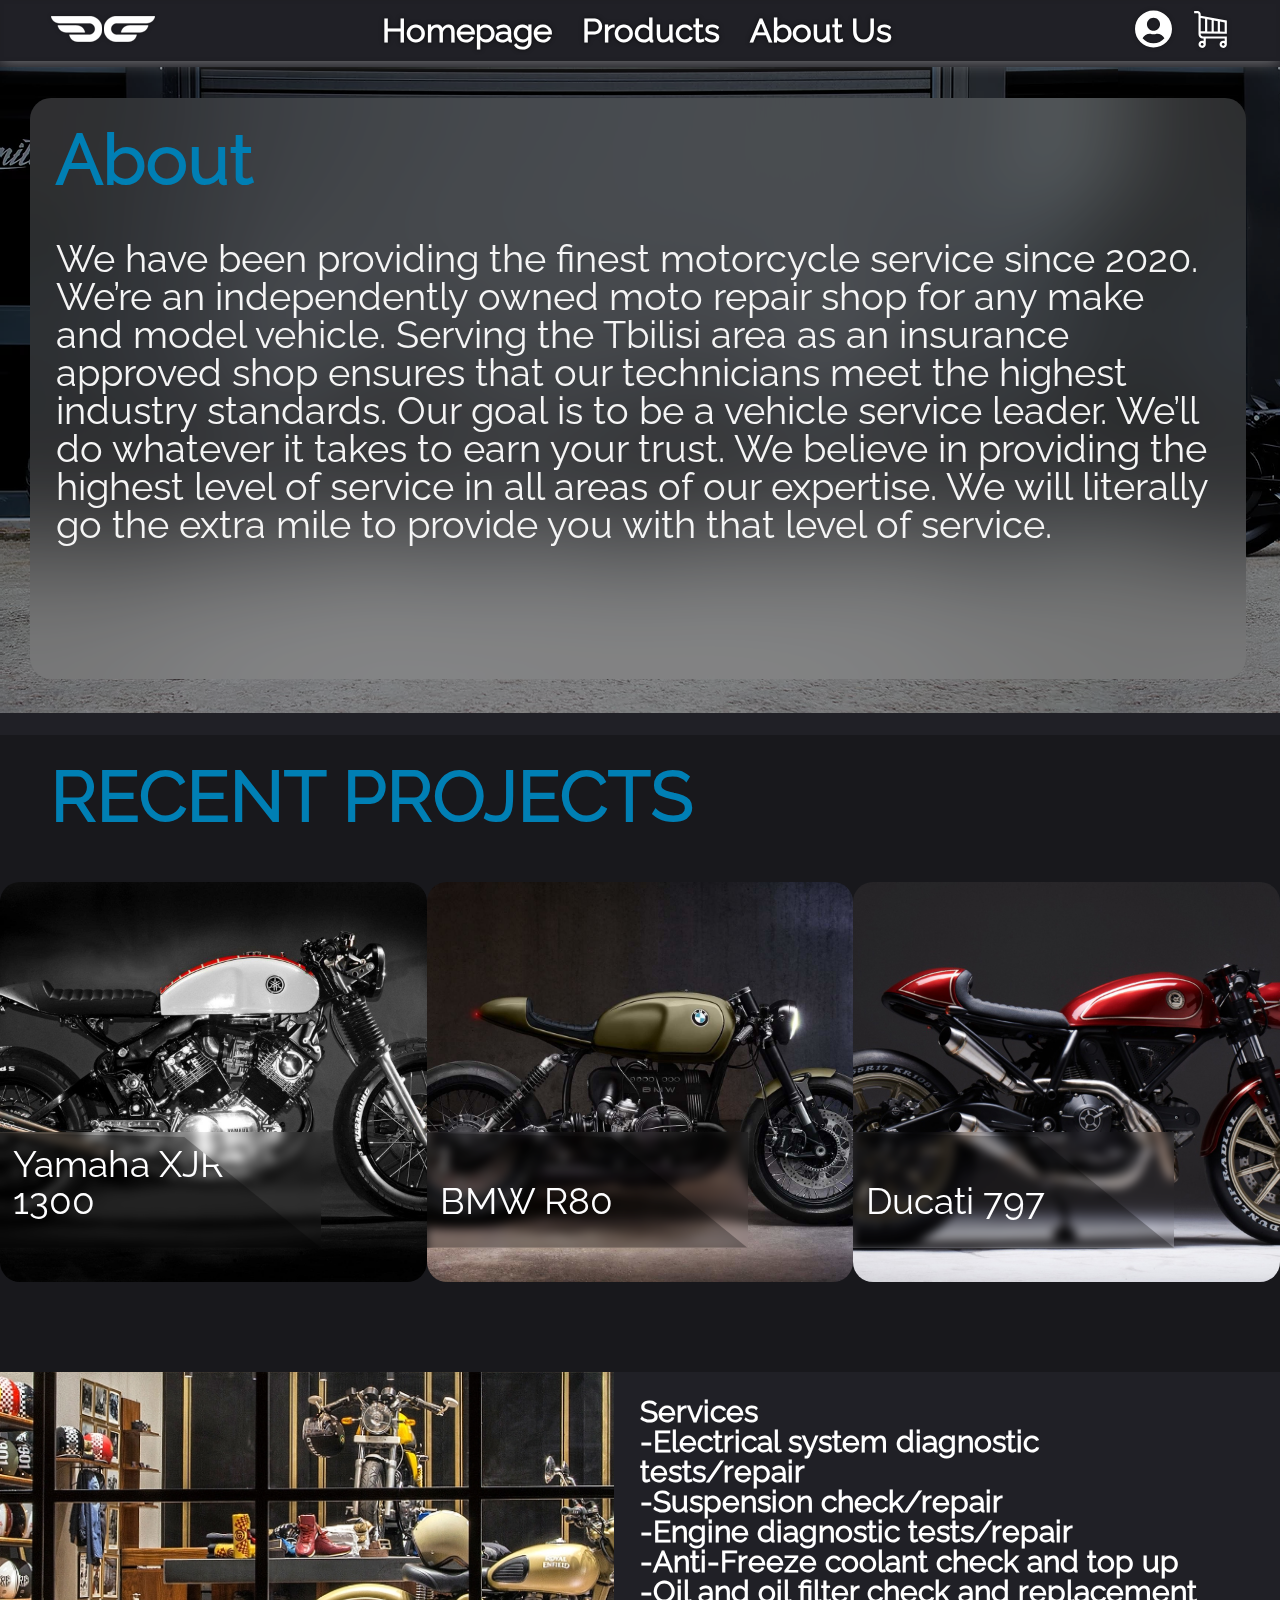
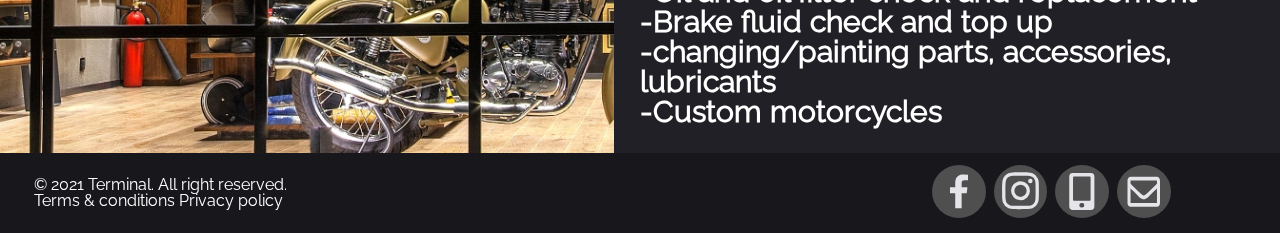
<file: index3.html>
<!DOCTYPE html>
<html lang="en">
<head>
    <meta charset="UTF-8">
    <meta name="viewport" content="width=device-width, initial-scale=1.0">
     <!-- seo meta tags -->
     <meta name="description" content="Homepage">
     <meta name="keywords" content="Motorcycle shop,Motorcycle service">
     <meta name="author" content="Beso Gigashvili">
     <!-- facebook  meta tags -->
     <meta property="og:url"                content="" />
     <meta property="og:type"               content="Project" />
     <meta property="og:title"              content="Motorcycle service" />
     <meta property="og:description"        content="Final Project" />
     <meta property="og:image"              content="images/icons/" />
    <link rel="stylesheet" href="styles/reset.css">
    <link rel="stylesheet" href="styles/font.css">
    <link rel="stylesheet" href="styles/main.css">
    <link rel="stylesheet" href="https://cdnjs.cloudflare.com/ajax/libs/animate.css/4.1.1/animate.min.css"/>
    <title>About</title>
</head>
<body>
    <div id="loader">
        <img class="loaderlogo" src="images/icons/logo.png" alt="logo">
        <div class="circle"> 
          <div class="rotate"> </div>
        </div>
    </div> 
    <div id="container">
        <header>
            <div class="logo">
                <a href="#"><img src="images/icons/logo.png" alt="logo"></a>
            </div>
            <nav>
                <ul>
                    <li><a href="index.html">Homepage</a></li>
                    <li><a href="index2.html">Products</a></li>
                    <li><a href="index3.html">About Us</a></li>
                </ul>
            </nav>
            <div class="authentication">
                <img src="images/icons/user-circle-solid.svg" alt="personalPage">
                <img src="images/icons/shopping-cart.svg" alt="shopping-cart">
            </div> 
            <div class="burger-icon" id="burger">
                <img src="images/icons/Group 47.png" alt="burger"> 
            </div>    
                <div class="mobile-nav" id="nav">
                    <img id="x" src="images/icons/Group 26.png" alt="x">
                    <ul>
                        <li><a  class="navbar-li" href="index.html">Homepage</a></li>
                        <li><a  class="navbar-li" href="index2.html">Products</a></li>
                        <li><a  class="navbar-li" href="index3.html">About Us</a></li>
                    </ul>
                    <div class="authentication mobile-authentication">
                        <img src="images/icons/user-circle-solid.svg" alt="personalPage">
                        <img src="images/icons/shopping-cart.svg" alt="shopping-cart">
                    </div> 
                </div>
        </header>
    <!-- about     -->
        <div class="about">
            <div class="text-div">
                <h3>About</h3>
                <p class="animate__animated animate__fadeIn">We have been providing the finest motorcycle service since 2020. We’re an independently owned moto repair shop for any make and model vehicle. Serving the Tbilisi area as an insurance approved shop ensures that our technicians meet the highest industry standards. Our goal is to be a vehicle service leader. We’ll do whatever it takes to earn your trust. We believe in providing the highest level of service in all areas of our expertise. We will literally go the extra mile to provide you with that level of service.
                </p>
            </div>
            <div class="background animate__animated animate__fadeInRight" >
            </div>
        </div>
        <div class="recent-projects">
            <h3>RECENT PROJECTS</h3>
            <div class="service-box">
                <a href="#" class="projects">
                    <div class="image">
                        <div class="project-hover animate__animated animate__fadeInLeft"> 
                            <p class="model"> Yamaha XJR 1300 </p>
                        </div> 
                    </div>
                </a>
                <a href="#" class="projects">
                    <div class="image">
                        <div class="project-hover animate__animated animate__fadeInLeft"> 
                            <p class="model"> BMW R80 </p>
                        </div>
                    </div>     
                </a>
                <a href="#" class="projects">
                    <div class="image">
                        <div class="project-hover animate__animated animate__fadeInLeft"> 
                            <p class="model"> Ducati 797 </p>
                        </div>
                    </div>     
                </a>
            </div>
        </div>    
            <div class="service-list">
                <div class="dealers"></div>
                <p>
                    Services <br>
                    -Electrical system diagnostic tests/repair <br>
                    -Suspension check/repair <br>
                    -Engine diagnostic tests/repair <br>
                    -Anti-Freeze coolant check and top up <br>
                    -Oil and oil filter check and replacement <br>
                    -Brake fluid check and top up <br>
                    -changing/painting parts, accessories, lubricants <br>
                    -Custom motorcycles
                </p>
            </div>
        </div>
        <footer>
            <div class="footerDiv">
                <div> 
                    <p> © 2021 Terminal. All right reserved. </p>
                    <a href="#">Terms & conditions     Privacy policy</a>
                </div>
                <div class="footer-icons">  
                    <a href="#" class="icon"><img src="images/icons/facebook.svg" alt="facebok"></a>
                    <a href="#" class="icon"><img src="images/icons/instagram.svg" alt="instagram"></a>
                    <a href="#" class="icon"><img src="images/icons/mobile.svg" alt="mobile"></a>
                    <a href="#" class="icon"><img src="images/icons/mail.svg" alt="mail"></a>
                </div>
            </div>
        </footer>
    </div>
</div>        

        </div>

    </div>
    <script src="https://ajax.googleapis.com/ajax/libs/jquery/3.5.1/jquery.min.js"></script>
    <script src="javascript/app.js" defer></script>   
    <script src="https://unpkg.com/aos@next/dist/aos.js"></script>
    <script>
        AOS.init({
            offset: 400 ,
            duration: 1500 ,
    });
    </script>
</body>
</html>
</file>
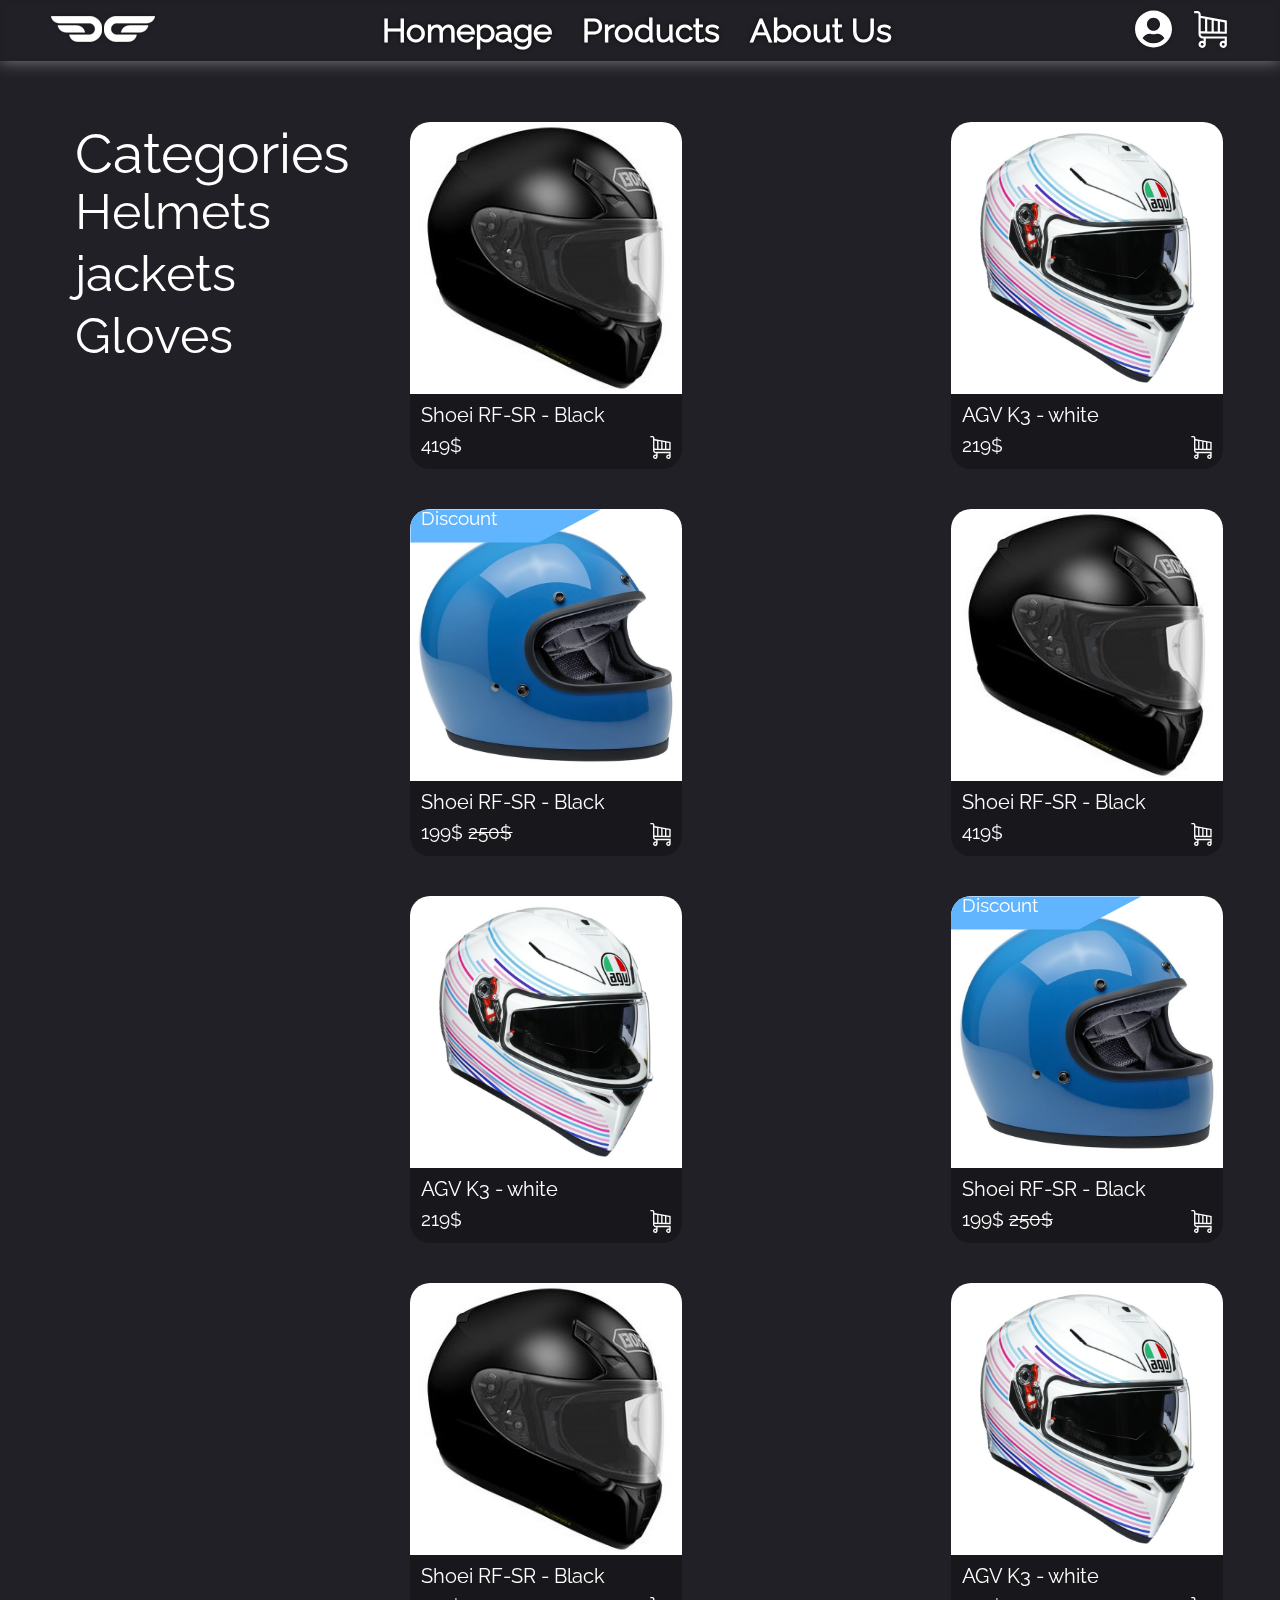
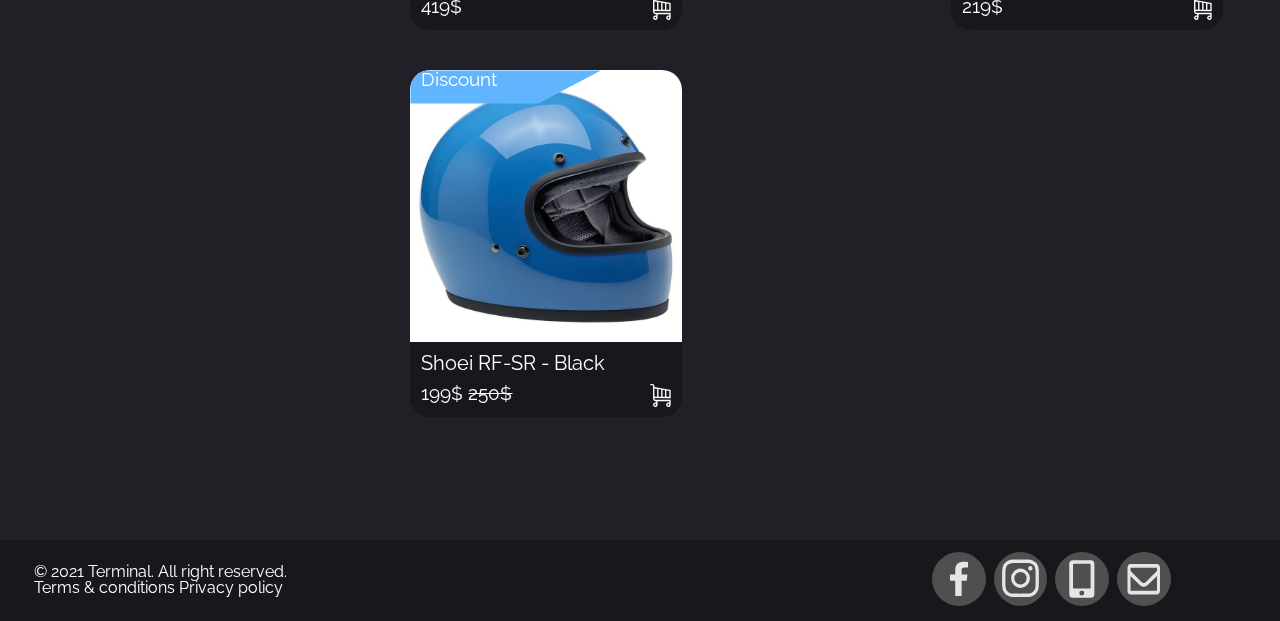
<file: index4.html>
<!DOCTYPE html>
<html lang="en">
<head>
    <meta charset="UTF-8">
    <meta name="viewport" content="width=device-width, initial-scale=1.0">
    <!-- seo meta tags -->
    <meta name="description" content="Homepage">
    <meta name="keywords" content="Motorcycle shop,Motorcycle service">
    <meta name="author" content="Beso Gigashvili">
    <!-- facebook  meta tags -->
    <meta property="og:url"                content="" />
    <meta property="og:type"               content="Project" />
    <meta property="og:title"              content="Motorcycle service" />
    <meta property="og:description"        content="Final Project" />
    <meta property="og:image"              content="images/icons/" />
    <link rel="stylesheet" href="styles/reset.css">
    <link rel="stylesheet" href="styles/font.css">
    <link rel="stylesheet" href="styles/main.css">
    <title>Helmets</title>
</head>
<body>
    <div id="loader">
        <img class="loaderlogo" src="images/icons/logo.png" alt="logo">
        <div class="circle"> 
          <div class="rotate"> </div>
        </div>
    </div> 
    <div id="container">
    <header>
        <div class="logo">
            <a href="#"><img src="images/icons/logo.png" alt="logo"></a>
        </div>
        <nav>
            <ul>
                <li><a href="index.html">Homepage</a></li>
                <li><a href="index2.html">Products</a></li>
                <li><a href="index3.html">About Us</a></li>
            </ul>
        </nav>
        <div class="authentication">
            <img src="images/icons/user-circle-solid.svg" alt="personalPage">
            <img src="images/icons/shopping-cart.svg" alt="shopping-cart">
        </div> 
        <div class="burger-icon" id="burger">
            <img src="images/icons/Group 47.png" alt="burger"> 
        </div>    
            <div class="mobile-nav" id="nav">
                <img id="x" src="images/icons/Group 26.png" alt="x">
                <ul>
                    <li><a  class="navbar-li" href="index.html">Homepage</a></li>
                    <li><a  class="navbar-li" href="index2.html">Products</a></li>
                    <li><a  class="navbar-li" href="index3.html">About Us</a></li>
                </ul>
                <div class="authentication mobile-authentication">
                    <img src="images/icons/user-circle-solid.svg" alt="personalPage">
                    <img src="images/icons/shopping-cart.svg" alt="shopping-cart">
                </div> 
            </div>
        </div>
    </header>
    <div class="wrapper">
        <div class="categories-filter">
            <h4>Categories</h4>
            <p>Helmets</p>
            <p>jackets</p>
            <p>Gloves</p>
        </div>
        <div class="right-block">
            <div class="product-list">
                <a href="index5.html" class="item">
                    <img src="images/1.jpg" alt="helmet" class="photo">
                    <h4>Shoei RF-SR  - Black</h4>
                    <p>419$</p>
                    <img src="images/icons/shopping-cart.svg" alt="" class="basket">
                </a>
                <a href="index5.html" class="item">
                    <img src="images/agvk3_sv_sakura_helmet_white_purple_750x750.jpg" alt="helmet" class="photo">
                    <h4>AGV K3 - white</h4>
                    <p>219$</p>
                    <img src="images/icons/shopping-cart.svg" alt="" class="basket">
                </a>
                <a href="index5.html" class="item">
                    <img src="images/AGV-RP60-Royal-Helmet.jpg" alt="helmet" class="photo">
                    <div class="discount"> <p>Discount</p> </div>
                    <h4>Shoei RF-SR  - Black</h4>
                    <p>199$ <span>250$</span></p>
                    <img src="images/icons/shopping-cart.svg" alt="" class="basket">
                </a>
                <a href="index5.html" class="item">
                    <img src="images/1.jpg" alt="helmet" class="photo">
                    <h4>Shoei RF-SR  - Black</h4>
                    <p>419$</p>
                    <img src="images/icons/shopping-cart.svg" alt="" class="basket">
                </a>
                <a href="index5.html" class="item">
                    <img src="images/agvk3_sv_sakura_helmet_white_purple_750x750.jpg" alt="helmet" class="photo">
                    <h4>AGV K3 - white</h4>
                    <p>219$</p>
                    <img src="images/icons/shopping-cart.svg" alt="" class="basket">
                </a>
                <a href="index5.html" class="item">
                    <img src="images/AGV-RP60-Royal-Helmet.jpg" alt="helmet" class="photo">
                    <div class="discount"> <p>Discount</p> </div>
                    <h4>Shoei RF-SR  - Black</h4>
                    <p>199$ <span>250$</span></p>
                    <img src="images/icons/shopping-cart.svg" alt="" class="basket">
                </a>
                <a href="index5.html" class="item">
                    <img src="images/1.jpg" alt="helmet" class="photo">
                    <h4>Shoei RF-SR  - Black</h4>
                    <p>419$</p>
                    <img src="images/icons/shopping-cart.svg" alt="" class="basket">
                </a>
                <a href="index5.html" class="item">
                    <img src="images/agvk3_sv_sakura_helmet_white_purple_750x750.jpg" alt="helmet" class="photo">
                    <h4>AGV K3 - white</h4>
                    <p>219$</p>
                    <img src="images/icons/shopping-cart.svg" alt="" class="basket">
                </a>
                <a href="index5.html" class="item">
                    <img src="images/AGV-RP60-Royal-Helmet.jpg" alt="helmet" class="photo">
                    <div class="discount"> <p>Discount</p> </div>
                    <h4>Shoei RF-SR  - Black</h4>
                    <p>199$ <span>250$</span></p>
                    <img src="images/icons/shopping-cart.svg" alt="" class="basket">
                </a>
            </div>
        </div> 
    </div>
    <footer>
        <div class="footerDiv">
            <div> 
                <p> © 2021 Terminal. All right reserved. </p>
                <a href="#">Terms & conditions     Privacy policy</a>
            </div>
            <div class="footer-icons">  
                <a href="#" class="icon"><img src="images/icons/facebook.svg" alt="facebok"></a>
                <a href="#" class="icon"><img src="images/icons/instagram.svg" alt="instagram"></a>
                <a href="#" class="icon"><img src="images/icons/mobile.svg" alt="mobile"></a>
                <a href="#" class="icon"><img src="images/icons/mail.svg" alt="mail"></a>
            </div>
        </div>
    </footer>
</div>
<script src="https://ajax.googleapis.com/ajax/libs/jquery/3.5.1/jquery.min.js"></script>
<script src="javascript/app.js" defer></script>
</body>
</html>
</file>
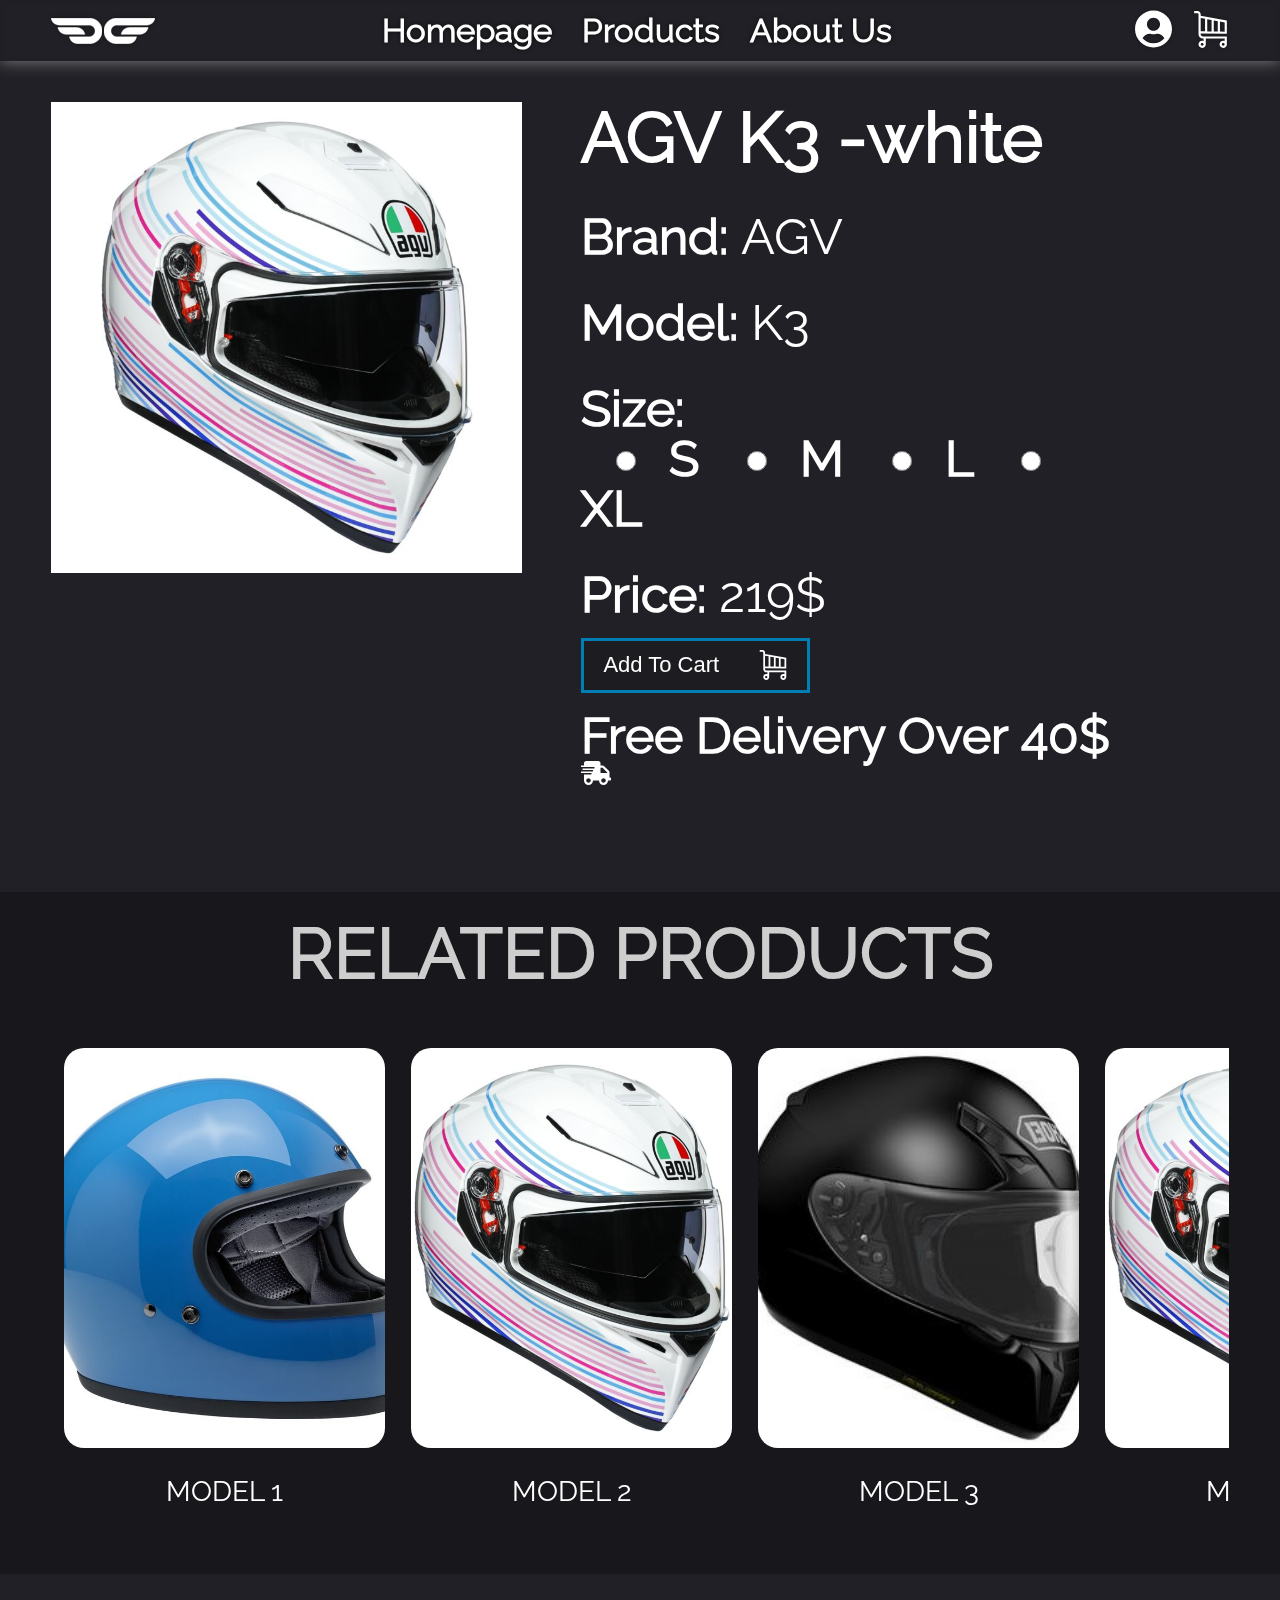
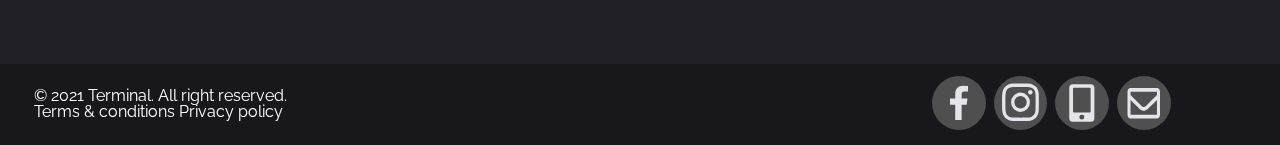
<file: index5.html>
<html lang="en">
<head>
    <meta charset="UTF-8">
    <meta name="viewport" content="width=device-width, initial-scale=1.0">
     <!-- seo meta tags -->
     <meta name="description" content="Homepage">
     <meta name="keywords" content="Motorcycle shop,Motorcycle service">
     <meta name="author" content="Beso Gigashvili">
     <!-- facebook  meta tags -->
     <meta property="og:url"                content="" />
     <meta property="og:type"               content="Project" />
     <meta property="og:title"              content="Motorcycle service" />
     <meta property="og:description"        content="Final Project" />
     <meta property="og:image"              content="images/icons/" />
     <!-- css -------------------------->
    <link rel="stylesheet" href="styles/reset.css">
    <link rel="stylesheet" href="styles/font.css">
    <link rel="stylesheet" href="styles/main.css">              
    <title>Project</title>
</head>
<body>
    <div id="loader">
        <img class="loaderlogo" src="images/icons/logo.png" alt="logo">
        <div class="circle"> 
          <div class="rotate"> </div>
        </div>
    </div> 
    <div id="container">
        <header>
            <div class="logo">
                <a href="#"><img src="images/icons/logo.png" alt="logo"></a>
            </div>
            <nav>
                <ul>
                    <li><a href="index.html">Homepage</a></li>
                    <li><a href="index2.html">Products</a></li>
                    <li><a href="index3.html">About Us</a></li>
                </ul>
            </nav>
            <div class="authentication">
                <img src="images/icons/user-circle-solid.svg" alt="personalPage">
                <img src="images/icons/shopping-cart.svg" alt="shopping-cart">
            </div> 
            <div class="burger-icon">
                <div class="menu">
                    <img src="images/icons/Group 47.png" alt="burger">
                    <div class="mobile-nav" id="nav">
                        <ul>
                            <li><a  class="navbar-li" href="index.html">Homepage</a></li>
                            <li><a  class="navbar-li" href="index2.html">Products</a></li>
                            <li><a  class="navbar-li" href="index3.html">About Us</a></li>
                        </ul>
                        <div class="authentication mobile-authentication">
                            <img src="images/icons/user-circle-solid.svg" alt="personalPage">
                            <img src="images/icons/shopping-cart.svg" alt="shopping-cart">
                        </div> 
                    </div>
                </div>
            </div>
        </header>
        <div class="main-content">
            <div class="image-side">
                <img src="images/agvk3_sv_sakura_helmet_white_purple_750x750.jpg" alt="" class="for-image">
            </div>
            <div class="description-side">
                <h3 class="title"> AGV K3 -white</h3>
                <h4 class="brand">Brand: <p>AGV</p> </h4>
                <h4 class="product-podel">Model: <p>K3</p> </h4>
                <h4 class="size">Size: <p> <form action="/action_page.php"> 
                    <input type="radio" name="size" id="size"> 
                    <label for="size"> S  </label>  
                    <input type="radio" name="size" id="size"> 
                    <label for="size"> M </label>
                    <input type="radio" name="size" id="size"> 
                    <label for="size"> L </label>
                    <input type="radio" name="size" id="size"> 
                    <label for="size"> XL </label> </form> </p>
                </h4>
                <h4 class="price">Price: <p>219$</p> </h4>
                <button class="cart" > Add To Cart <img src="images/icons/shopping-cart.svg" alt=""> </button>
                <h4 class="delivery"> Free Delivery Over 40$ <img src="images/icons/shipping-fast-solid.svg" alt=""> </h4>
            </div>
        </div>
        <!-- best sellers -->
        <div class="main-block related-products">
            <h3>RELATED PRODUCTS</h3>
            <div class="product-scroll" >
                <a href="about.html" class="services">
                    <div class="helmets">
                        <div class="hover"> 
                            <p> View Detail </p>
                        </div> 
                    </div>
                    <h4 class="title" >MODEL 1</h3>
                </a>
                <a href="#" class="services" >
                    <div class="helmets">
                        <div class="hover"> 
                            <p> View Detail </p>
                        </div>
                    </div>     
                    <h4 class="title" >MODEL 2</h3>
                </a>
                <a href="#" class="services" >
                    <div class="helmets">
                        <div class="hover"> 
                            <p> View Detail </p>
                        </div>
                    </div>     
                    <h4 class="title" >MODEL 3</h3>
                </a>
                <a href="#" class="services" >
                    <div class="helmets">
                        <div class="hover"> 
                            <p> View Detail </p>
                        </div>
                    </div>     
                    <h4 class="title" >MODEL 4</h3>
                </a>
                <a href="#" class="services" >
                    <div class="helmets">
                        <div class="hover"> 
                            <p> View Detail </p>
                        </div>
                    </div>     
                    <h4 class="title" >MODEL 5</h3>
                </a>
                <a href="#" class="services" >
                    <div class="helmets">
                        <div class="hover"> 
                            <p> View Detail </p>
                        </div>
                    </div>     
                    <h4 class="title" >MODEL 6</h3>
                </a>
                <a href="#" class="services" >
                    <div class="helmets">
                        <div class="hover"> 
                            <p> View Detail </p>
                        </div>
                    </div>     
                    <h4 class="title" >MODEL 7</h3>
                </a>
                <a href="#" class="services" >
                    <div class="helmets">
                        <div class="hover"> 
                            <p> View Detail </p>
                        </div>
                    </div>     
                    <h4 class="title" >MODEL 8</h3>
                </a>
            </div>
        </div>
        <footer>
            <div class="footerDiv">
                <div> 
                    <p> © 2021 Terminal. All right reserved. </p>
                    <a href="#">Terms & conditions     Privacy policy</a>
                </div>
                <div class="footer-icons">  
                    <a href="#" class="icon"><img src="images/icons/facebook.svg" alt="facebok"></a>
                    <a href="#" class="icon"><img src="images/icons/instagram.svg" alt="instagram"></a>
                    <a href="#" class="icon"><img src="images/icons/mobile.svg" alt="mobile"></a>
                    <a href="#" class="icon"><img src="images/icons/mail.svg" alt="mail"></a>
                </div>
            </div>
        </footer>
    </div>
</div>        

        </div>

    </div>
    <script src="https://ajax.googleapis.com/ajax/libs/jquery/3.5.1/jquery.min.js"></script>
    <script src="javascript/app.js" defer></script>
    
</body>
</html>
</file>
<file: styles/font.css>
@font-face {
    font-family: 'Raleway';
    src: url('../fonts/Raleway-Regular.eot');
    src: url('../fonts/Raleway-Regular.eot?#iefix') format('embedded-opentype'),
        url('../fonts/Raleway-Regular.woff2') format('woff2'),
        url('../fonts/Raleway-Regular.woff') format('woff'),
        url('../fonts/Raleway-Regular.ttf') format('truetype'),
        url('../fonts/Raleway-Regular.svg#Raleway-Regular') format('svg');
    font-weight: normal;
    font-style: normal;
    font-display: swap;
}

@font-face {
    font-family: 'test';
    src: url('../fonts/BigShouldersStencilText-Regular.eot');
    src: url('../fonts/BigShouldersStencilText-Regular.eot?#iefix') format('embedded-opentype'),
        url('../fonts/BigShouldersStencilText-Regular.woff2') format('woff2'),
        url('../fonts/BigShouldersStencilText-Regular.woff') format('woff'),
        url('../fonts/BigShouldersStencilText-Regular.ttf') format('truetype'),
        url('../fonts/BigShouldersStencilText-Regular.svg#BigShouldersStencilText-Regular') format('svg');
    font-weight: normal;
    font-style: normal;
    font-display: swap;
}
</file>
<file: styles/main.css>
body {
    font-family: 'Raleway';
    background: #202026;
}
.custom-motorcycles ,.service-box , .service-list, .mobile-nav , .mobile-nav li , .parent-div , .wrapper , .cart  , .categories , .product-list , .main-content{
    display:flex;
    width: 100%;
}
.burger-icon {
    display: none;
    cursor: pointer;
}
.burger-icon span {
    display: none;
    height: 4px ;
    width:  30px;
    border-radius: 8px;
    background-color: burlywood;
    margin: 0 0 10px;
}
.mobile-nav{
    display: none;
    position: fixed;
    top: 0px;
    background: rgb(0 0 0 / 98%);
    right: -100%;
    justify-content: center;
    align-items: center;
    flex-direction: column;
    width: 80%;
    height: 100vh;
    top: 0px;
    transition:  0.7s ;
}
.mobile-nav ul{
    display: flex;
    flex-direction: column;
    top: 68px;
    position: absolute;
    right: 30%;
}
.mobile-nav li {
    color: #fff;
    font-size: 30px;
    flex-direction: column;
    padding: 13% 0;
    border-bottom: 1px solid white;
}
.burger-icon:hover .mobile-nav{
    display: block;
}
.burger-icon .authentication{
    position: absolute;
    top: 303px;
    right: 63%;
}
.mobile-authentication{
    display: block;
    top: 313px;
    position: absolute;
    right: 32%;
}
#x{
    right: 0px;
    position: absolute;
    padding: 1px 34px;
    cursor: pointer;
}





#container{
    display: none;
}
header {
    width: 100%;
    margin: 0 auto;
    padding: 10px 4%;
    position: fixed;
    box-shadow: 0px 0px 16px 0px #ffffff75;
    backdrop-filter: blur(5px);
    z-index: 3;
}
.name {
    COLOR: WHITESMOKE;
    FONT-SIZE: 28px;
    font-family: 'Big Shoulders Stencil Text', cursive;
}

ul , .list,  header{
    display: flex;
    justify-content: space-between;
    align-items: center;
    filter: drop-shadow(0px 0px 2px rgba(0, 0, 0, 0.336));
}
nav a {
    color: #ffffff;
    font-size: 33px;
    border-radius: 40px;
    padding: 5px 15px;
    transition: all  linear 0.2s ; 
    font-weight: 700;
}
nav a:hover{
    box-shadow: 0 0 4px 2px white;
}
.authentication img{
    filter: invert(1);
    width: 37px;
    margin-left: 16px;
}
.burger-menu {
    display: none;
    width: 50%;
    height: 100vh;
    position: absolute;
    z-index: 4;
    padding: 130px;
    backdrop-filter: brightness(0.1);
    right: -50px;
    top: 52px;
    transition: all  linear 0.2s ;
}
.burger-menu nav{
    position: relative;
}
.burger-menu nav ul {
    flex-direction: column;
}
.burger-menu nav li{
    padding-bottom: 10px;
}
.burger-menu .authentication img{
    position: relative;
}
/* slider */
.slides {
    position: relative;
}
.mySlides{
    position: relative;
    display: none;
    width: 100%;
    height: 1000px;
    animation: fade 0.3s linear;
    background-attachment: fixed;
    background-size: cover;
    background-position: center;
}
.mySlides img{
    width: 100%;
    height: 100%;
    object-fit: cover;
}
.banner-text{
    display: flex;
    flex-direction: column;
    color: white;
    position: absolute;
    top: 14%;
    backdrop-filter: brightness(0.6);
    width: 100%;
    border-top: 2px solid #ffffff8f;
}
.banner-text h2 {
    font-size: 100px;
    backdrop-filter: blur(4px);
    padding-left: 4%;
}
.banner-text p {
    padding: 20px 44px;
    filter: drop-shadow(2px 4px 6px black);
}
.banner-text button {
    background-color: #0000001f;
    font-size: 22px;
    color: white;
    width: 185px;
    height: 54px;
    border: 3px solid #007FB4;
    margin: 12px 0 0 4%;
}
.dots {
    position: absolute;
    left: 50%;
    bottom: 82px;
    transform: translateX(-50%);
}
.dot{
    display: inline-block;
    cursor: pointer;
    height: 15px;
    width: 15px;
    margin: 0 4px;
    background-color: #928e8e52;
    border-radius: 50%;
    transition: background-color 0.6s ease;
    border: 2px solid #1a2125;
}
.prev, .next {
    cursor: pointer;
    position: absolute;
    top: 550px;
    width: auto;
    padding: 16px;
    margin-top: -22px;
    color: white;
    font-weight: bold;
    font-size: 40px;
    transition: 0.6s ease;
    border-radius: 0 3px 3px 0;
    user-select: none;
}
.next {
    right: 0px;
    border-radius: 3px 0 0 3px;
}
.prev:hover, .next:hover {
    background-color: rgba(0, 0, 0, 0.774);
}
.active , .dot:hover{
    background-color: #757575;
    border: 2px solid #007FB4;
}
/* about */
.about {
    background-image: url(../images/18e5f4_7d82d11a5ebe47248c8b42c730bc8bc7_mv2.webp);
    width: 100%;
    background-color: #1a212585;
    padding: 1% 4%;
    background-blend-mode: multiply;
    position: relative;
    top: 67px;
}
.background {
    background-image: url(../images/18e5f4_7d82d11a5ebe47248c8b42c730bc8bc7_mv2.webp);
    width: 90%;
    height: 620px;
    clip-path: polygon(69% 0%, 100% 0%, 78% 120%, 47% 120%);
    background-position: center;
    background-size: cover;
}
h3{
    font-size: 70px;
    padding-bottom: 4%;
    color: #007fb4 ;
    font-weight: bold;
}

.text-div {
    width: 95%;
    height: 90%;
    background-color: #9e9e9e3b;
    position: absolute;
    top: 31px;
    left: 30px;
    padding: 2% 53% 1% 2%;
    color: whitesmoke;
    font-size: 32px;
    background-repeat: no-repeat;
    background-position: center;
    border-radius: 21px;
    backdrop-filter: blur(55px);
}
.recent-projects h3{
    padding-left: 4%;
}
.recent-projects{
    width: 100%;
    background-color: #18181C;
    padding: 2% 0% 7%;
    margin: 7% 0% 0;
}
.projects{
    display: flex;
    width: 33.33%;
    flex-direction: column;
}
.project-hover{
    position: absolute;
    clip-path: polygon(0 59%, 33% 60%, 57% 86%, 0 86%);
    backdrop-filter: blur(5px);
    height: 425px;
    width: 133%;
    left: -3px;
    transition: 0.2s;
    background-color: #0000004a;
}
.model{
    position: absolute;
    bottom: 87px;
    left: 16px;
    width: 38%;
    font-size: 37px;
    color: #fefeff;
}
.projects:nth-child(1) .image{
    background-image: url(../images/360621.jpg);
}
.projects:nth-child(1):hover .image{
    background-image: url(../images/pexels-andrea-piacquadio-3855226.jpg);
}
.projects:nth-child(2) .image{
    background-image: url(../images/360770.jpg);
}
.projects:nth-child(2):hover .image{
    background-image: url(../images/MG_3278a-780x520.jpg);
}
.projects:nth-child(3) .image{
    background-image: url(../images/itl.cat_cafe-racer-wallpaper_2364372.png);
}
.projects:nth-child(3):hover .image{
    background-image: url(../images/dealers.jpg);
}
.dealers{
    background-image: url(../images/dealers.jpg);
    width: 48%;
    background-size: cover;
    background-position: center;
}
.service-list p{
    color: white;
    width: 48%;
    padding: 2%;
    font-size: 30px;
    font-weight: bold;
}
/* section 1-news */
.news{
    width: 100%;
    display: flex;
    flex-wrap: wrap;
    padding: 0 4%;
    justify-content: space-around;
    background-color: #202026;
}
.child-box {
    width: 48%;
    height: auto;
    background-size: cover;
    background-position: center;
    background-color: #928e8e;
    background-blend-mode: multiply;
    min-width: 450px;
    margin-top: 4%;
    cursor:pointer;
}
.child-box p{
    color: #e4e4e9;
    font-size: 100px;
    text-align: center;
    padding-top: 7%;
    font-weight: bold;
}
.child-box:nth-child(1) {
    background-image:url(../images/best-vintage-motorcycle-helmets.jpg);
}
.child-box:nth-child(2) {
    background-image:url(../images/b12960abe476862aff7247234fbe0eec.jpg);
} 
.child-box:nth-child(2) p{
    padding-bottom: 25%;
}
.main-block {
    width: 100%;
    background-color: #18181C;
    padding: 2% 4%;
    margin: 7% 0; 
}
.main-block::-webkit-scrollbar{
    display: none;
}
.service-box {
    justify-content: space-between;
    flex-wrap: wrap;
}
.image {
    background-image: url(../images/pexels-sourav-mishra-2317408.jpg);
    position: relative;
    width: 100%;
    height: 400px;
    background-size: cover;
    background-position: center;
    transition: all 0.2s;
    overflow: hidden;
    border-radius: 20px;
}
.services:nth-child(1) .image{
    background-image: url(../images/repair_motorcycle_hands_189488_1600x1200.jpg);
}
.services:nth-child(1):hover .image{
    background-image: url(../images/pexels-andrea-piacquadio-3855226.jpg);
}
.services:nth-child(2) .image{
    background-image: url(../images/18e5f4_0258c20eb1174f4f836d7cc8fd6a206c_mv2.webp);
}
.services:nth-child(2):hover .image{
    background-image: url(../images/MG_3278a-780x520.jpg);
}
.services:nth-child(3) .image{
    background-image: url(../images/engine.jpg);
}
.services:nth-child(3):hover .image{
    background-image: url(../images/dealers.jpg);
}
.services:nth-child(4) .image{
    background-image: url(../images/painting.jpg);
    background-position: center;
}
.services:nth-child(4):hover .image{
    background-image: url(../images/painting\ hover.jpg);
}
.image img {
    width: 100%;
    height: 300px;

}
.services {
    display: flex;
    width: 23%;
    flex-direction: column;
    margin: 13px;
}
.product-scroll .services{
    min-width: 321px;
}
.image:hover {
    background-image: url(../images/pexels-rachel-claire-4577448.jpg);
    box-shadow: 0px 0px 8px 0px steelblue;
}
.image:nth-child(2):hover{
    background-image: url(../images/repair_motorcycle_hands_189488_1600x1200.jpg);
}
.services .title {
    color: white;
    font-size: 28px;
    text-align: center;
    padding: 30px;
}
.hover {
    position: absolute;
    clip-path: polygon(0 64%, 38% 64%, 54% 86%, 0 86%);
    height: 100%;
    width: 100%;
    padding: 8% 71% 80% 9%;
    left: -300px;
    transition: 0.2s;
    background-color: #00000080;
}
.hover p {
    position: absolute;
    bottom: 59px;
    left: 16px;
    width: 38%;
    font-size: 37px;
    color: #fefeff;
}
.services:hover .hover{
   left: 0px;
}
.text {
    display: flex;
    flex-direction: column;
    color: white;
}
.text h3 {
    font-size: 70px
}
/* custom-motorcycles */
.custom-motorcycles{
    overflow: hidden;
    display: flex;
    flex-wrap: wrap;
}
.right , .left{
    width: 50%;
    height: 75vh;
    background-size: cover;
    background-position: center;
    transition: transform 0.7s;
    overflow: hidden;
}
.left:hover , .upper:hover , .lower:hover {
    transform: scale(1.1);
}
.left{
    background-image: url(../images/custom.jpg);
    z-index: 1;
}
.upper , .lower{
    height: 50%;
    width: 100%;
    background-repeat: no-repeat;
    background-position: center;
    background-size: cover;
    transition: transform 0.7s;
}
.upper{
    background-image: url(../images/accessories.jpg);
}
.lower{
    background-image: url(../images/parts.jpg);
}
.custom-motorcycles p {
    color: #007FB4;
    font-size: 70px;
    top: 50%;
    left: 50%;
    transform: translate(-50%, -50%);
    position: relative;
    text-align: center;
    backdrop-filter: brightness(0.5);
    width: 100%;
    font-weight: bold;
}
/* products */
.products {
    width: 30%;
    background-color: #ffffff1a;
    margin: 0 17px 16px 0;
}
.products p {
    color: white;
    text-align: center;
    font-size: 50px;
}
.product-image {
    position: relative;
    width: 100%;
    height: 400px;
    background-size: cover;
    background-position: center;
    transition: all 0.2s;
    overflow: hidden;
}
.products:nth-child(1) .product-image{
    background-image: url(../images/helmet.png);
}
.products:nth-child(1):hover .product-image{
    background-image: url(../images/AGV-RP60-Royal-Helmet.jpg);
}
.products:nth-child(2) .product-image{
    background-image: url(../images/jacket1.png);
}
.products:nth-child(2):hover .product-image{
    background-image: url(../images/jacket.jpg);
}
.products:nth-child(3) .product-image{
    background-image: url(../images/products-1.png);
}
.products:nth-child(3):hover .product-image{
    background-image: url(../images/gloves2.jpg);
}
/* contact  */
.contact {
    background-image: url(../images/pexels-sourav-mishra-2317408.jpg);
    width: 100%;
    background-color: #1a212557;
    background-size: cover;
    background-blend-mode: difference;
    background-attachment: fixed;
}
.content {
    display: flex;
    justify-content: space-between;
    flex-wrap: wrap;
}
input ,textarea{
    width: 100%;
    height: 60px;
    margin: 11px 20px 1px 0;
    background-color: #f8f8f812;
    border: none;
    font-size: 21px;
    backdrop-filter: blur(13px);
    padding: 12px;
}
.forms{
    width: 50%;
    padding: 2% 4%;
    padding-right: 9%;
    min-width: 433px;

}
.description {
    width: 100%;
    height: 143px;
}
.map{
    width: 48%;
}
.input-background {
    padding: 20px;
}

.labels {
    font-size: 27px;
    color: white;
}
/* footer  */
footer {
    width: 100%;
    background-color: #18181C;
    color: white;
}
button:focus {
    border:2px solid #ececec;
    outline: none;
}
button p {
    font-size: 14px;
    margin-right: 5px;
}
.icon {
    padding: 2px;
}
.icon img {
    width: 17%;
}
.footerDiv{
    display: flex;
    justify-content: space-between;
    align-items: center;
    padding: 12px 34px;
    flex-wrap: wrap;
}
#up{
    position: relative;
    display: flex;
    justify-content: space-around;
    align-items: center;
    width: 300px;
    height: 70px;
    background-color: #fffffff7;
    border-radius: 50px;
    cursor: pointer;
    overflow: hidden;
}
#up p {
    position: absolute;
    font-size: 32px;
    color: rgb(0, 0, 0);
    bottom: 21px;
    left: 29px;
}
#up img {
    position: absolute;
    width: 35px;
    bottom: 16px;
    right: 40px;
    transition: 0.5s;
}
#up:hover  img {
    bottom: 90px;
}
#loader {
    background-color: rgb(0, 0, 0);
    width: 100%;
    height: 100vh;
    display: flex;
    justify-content: center;
    align-items: center;
    flex-direction: column;
}
.circle {
    position: absolute;
    border-radius: 50%;
    width: 120px;
    height: 120px;
    border: 1px solid #ffffff00;
    border-radius: 50%;
    width: 140px;
    height: 140px;
    animation: rotate 1s linear infinite;
    overflow: hidden;
    display: flex;
    align-items: center;
    justify-content: center;
    filter: drop-shadow(2px 4px 6px black);
}
.loaderlogo {
    position: absolute;
    z-index: 2;
    filter: drop-shadow(2px 4px 6px black);
}
.rotate {
    border-radius: 50%;
    width: 130px;
    height: 130px;
    box-shadow: 1px -20px 20px 0px rgb(255 255 255 / 50%);
    overflow: hidden;
}
/* .products-page */
.product-page{
    margin: 0;
    padding: 7% 4%;
}
/* product-list */
.wrapper{
    padding: 8% 4%;
}
.categories-filter{
    width: 30%;
    flex-direction: column;
    align-items: center;
    color: white;
    padding: 2%;   
}
.categories-filter h4{
    font-size: 55px;
}
.categories-filter p{
    padding: 2% 0;
    font-size: 50px;
}
.right-block{
    width: 70%;
}
.price-filter{
    position: relative;
    width: 100%;
    left: 575px;
    color: white;
}
.product-list{
    flex-wrap: wrap;
    justify-content: space-between;
}
.item{
    width: 272px;
    display: flex;
    flex-wrap: wrap;
    flex-direction: column;
    background-color: #18181c;
    position: relative;
    height: 347px;
    margin: 20px 6px;
    border-radius: 20px;
    overflow: hidden;
    box-shadow: 1px 1px 12px 0px bla
}
.item h4{
    margin: 11px;
    font-size: 20px;
}
.item p{
    margin: 0px 11px;
    font-size: 19px;
}

.discount{
    height: 237px;
    clip-path: polygon(0 0, 70% 0, 47% 14%, 0 14%);
    width: 100%;
    background-color: #5757ff;
    position: absolute;
    background-color: #61b5ff;
}
span{
    text-decoration: line-through;
    color: white;
}
.photo{
    width: 100%;
}
.basket{
    width: 23px;
    color: white;
    filter: invert(1);
    position: absolute;
    right: 10px;
    bottom: 10px;
}
.main-content{
    padding: 8% 4% 0;
    color: white;
    font-size: 70px;
    font-weight: bold;
}
.image-side{
    width: 40%;
}
.description-side{
    width: 50%;
    padding-left: 5%;
}
.for-image{
    width: 100%;
}
.title{
    color: #ffffff;
}
.description-side p{
    display: inline-block;
    font-weight: 500;
}
.description-side h4{ 
    padding: 18px 0;
    font-size: 50px;
}
.cart{
    background-color: #0000001f;
    font-size: 22px;
    color: white;
    width: 229px;
    height: 55px;
    border: 3px solid #007FB4;
    justify-content: space-around;
    align-items: center;
    cursor: pointer;
}
.description-side img{
    width: 30px;
    filter: invert(1);
}
#size{
    width: 20px;
    height: 30px;
    margin-left: 35px;
}
.related-products h3{
    padding-bottom: 4%;
    color: #cecece;
    text-align: center;
}
.product-scroll{
    display: flex;
    overflow-x: auto;
    flex-direction: row;
    flex-wrap: nowrap;
}
.helmets {
    position: relative;
    width: 100%;
    height: 400px;
    background-size: cover;
    background-position: center;
    transition: all 0.2s;
    overflow: hidden;
    border-radius: 20px;
}
.services:nth-child(1) .helmets {
    background-image: url(../images/AGV-RP60-Royal-Helmet.jpg);
}
.services:nth-child(2) .helmets {
    background-image: url(../images/agvk3_sv_sakura_helmet_white_purple_750x750.jpg);
}
.services:nth-child(3) .helmets {
    background-image: url(../images/1.jpg);
}
.services:nth-child(4) .helmets {
    background-image: url(../images/agvk3_sv_sakura_helmet_white_purple_750x750.jpg);
}
.services:nth-child(5) .helmets {
    background-image: url(../images/AGV-RP60-Royal-Helmet.jpg);
}
.services:nth-child(6) .helmets {
    background-image: url(../images/agvk3_sv_sakura_helmet_white_purple_750x750.jpg);
}
.services:nth-child(7) .helmets {
    background-image: url(../images/1.jpg);
}
.services:nth-child(8) .helmets {
    background-image: url(../images/agvk3_sv_sakura_helmet_white_purple_750x750.jpg);
}


.product-scroll::-webkit-scrollbar {
    width: 1px;
    height: 2px;
}
.product-scroll::-webkit-scrollbar-track {
    box-shadow: inset 0 0 5px grey; 
    border-radius: 10px;
}
.product-scroll::-webkit-scrollbar-thumb {
    background: #007fb4;
}
@keyframes rotate {
    from {
        transform: rotate(0deg);
    }
    to {
        transform: rotate(360deg);
    }
}
@keyframes Slide {
    0% {
        top:-300px;
    }
    25% {
        top:0px;
    }
    75% {
        top:300px;
    }
    100% {
        top:300px;
    }
}
  @keyframes fade{
    from{
        filter: brightness(0);
    }
    to {
        filter: brightness(1);
    }
}
@media (max-width: 1570px){
    .services{
        width: 40%;
    }
    .right, .left{
        width: 100%;
    }
    
    .background{
        background-image: unset;
    }
    .text-div{
        font-size: 38px;
        padding: 2%;
    }
    .banner-text h2{
        font-size:60px ;
    }
}
@media (max-width: 1200px){
    .product {
        flex-direction: column;
        align-items: center;
    }
    .wrapper{
        flex-direction: column;
    }
    .right-block {
        width: 100%;
    }
    
}
@media (max-width: 930px){
    .services{
        width: 100%;
    }
    .authentication , nav{
        display: none;
    }
    .mobile-authentication{
        display: block;
    }
    .burger-icon , .mobile-nav{
        display: block;
    }
    .text-div{
        font-size: 35px;
        width: 93%;
        height: auto;
    }
    .about {  
        background-size: cover;
        
    }
    .projects{
        width: 100%;
    }
    
    .map{
        width:100%
    }
    .forms{
        width: 100%;
        min-width: 0;
    }
    .footer-icons{
        padding: 20px 0 20px 38px
    }
    .custom-motorcycles p{
        font-size: 45px;
    }
    .product {
        flex-direction: column;
        align-items: center;
    }
    .products{
        width: 100%;
    }
    .service-list{
        background-image: url(../images/dealers.jpg);
        width: 100%;
        background-size: cover;
        background-position: center;
        background-color: #202026d6;
        background-blend-mode: darken;
        display: flex;
        justify-content: center;
    }
    .service-list p{
        width: 100%;
        padding: 4%;
    }
    .dealers{
        display: none;
    }
    .mySlides{
        height: 500px;
    }
    .banner-text{
        top: 14%;
    }
    .next , .prev{
        top: 200px;
        font-size: 22px;
    }
    
    
}
@media (max-width: 736px){
    .text-div{
        font-size: 25px;
        width: 89%;
    }
    .recent-projects{
        margin: 20% 0% 0;
    }
    .main-content {
        flex-direction: column;
        align-items: center;
    }
    .image-side {
        width: 100%;
    }
    .description-side {
        width: 100%;
        padding: 3% 1%;
    }
    .description-side h4 {
        font-size: 30px;
    }
}
/* galaxy fold  */
@media (max-width: 400px){
    .child-box{
        width: 100%;
        min-width: 0;
    }
    .child-box p{
        font-size: 46px;
    }
    .main-block h3{    
        font-size: 40px;
    }
    .banner-text h2 {
        font-size: 50px;
    }
    .text-div {
        font-size: 21px;
        width: 87%;
    }
    .recent-projects h3{
        font-size: 50px;
    }
}
</file>
